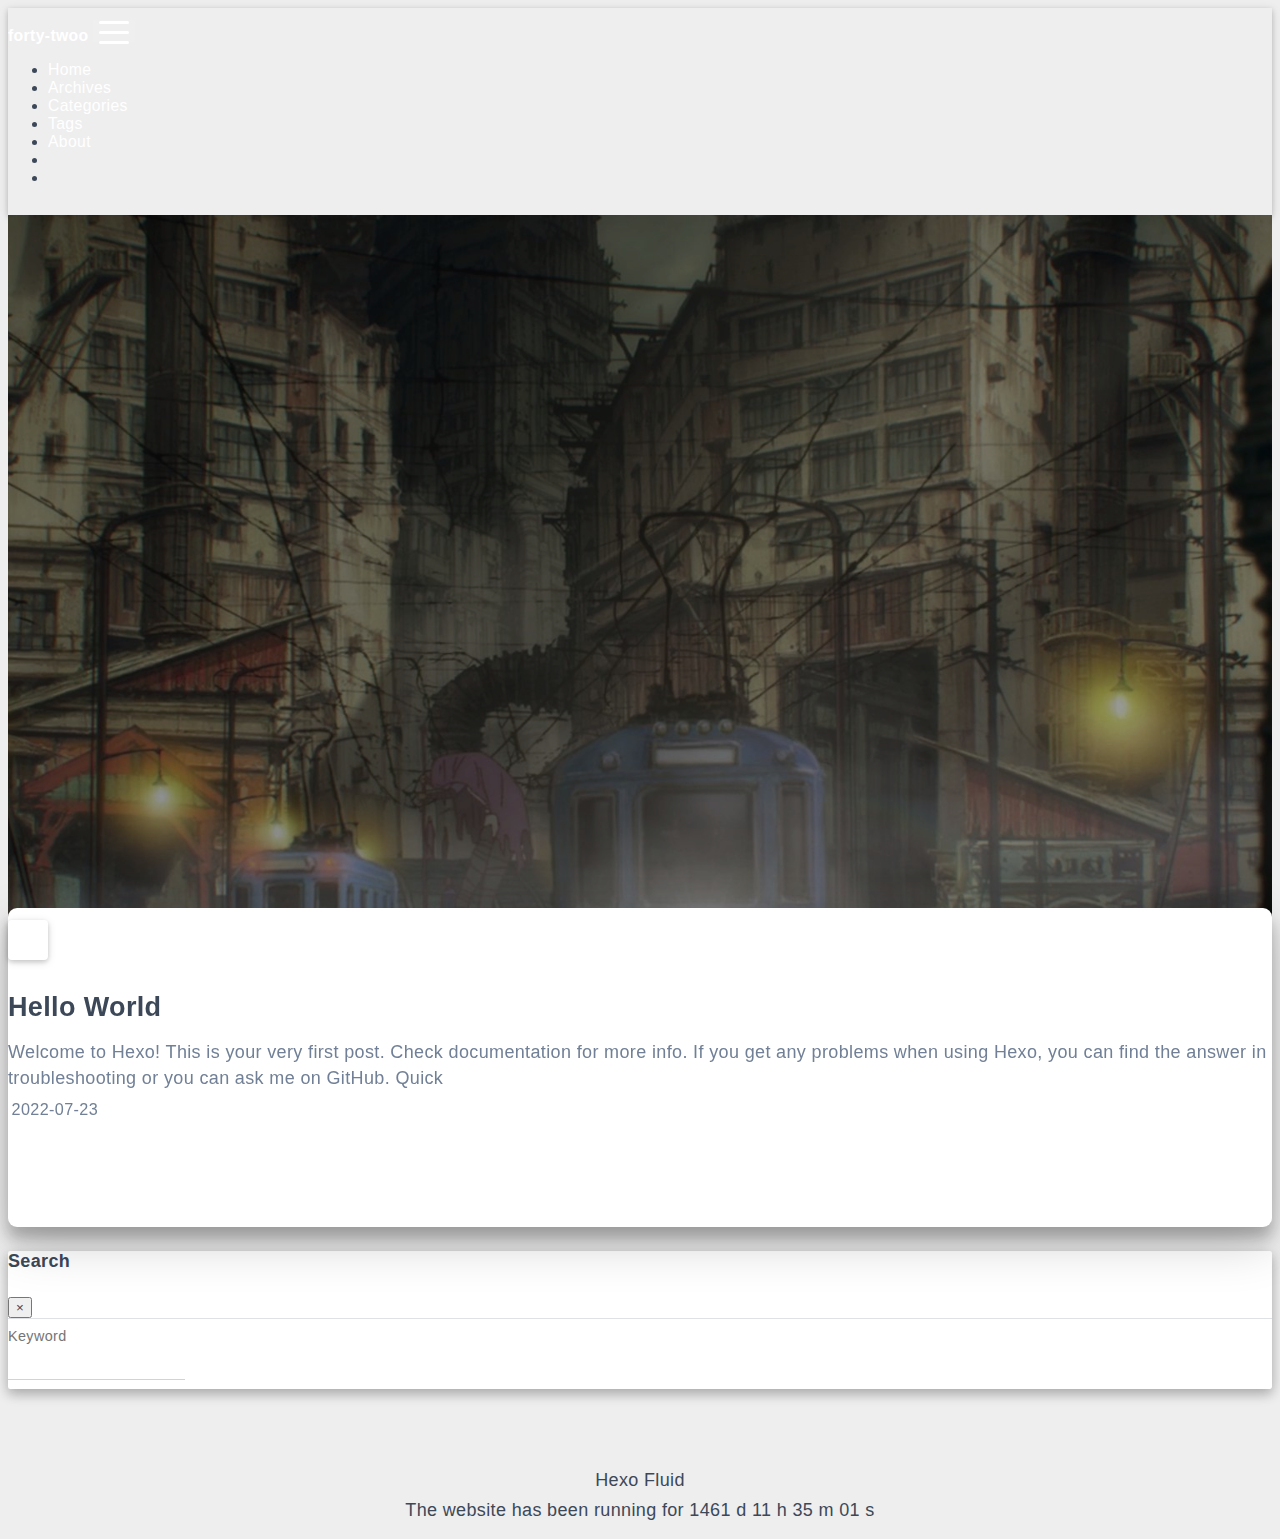
<file: index.html>
<!DOCTYPE html>
<html lang="en" data-default-color-scheme=auto>



<head>
  <meta charset="UTF-8">
  <link rel="apple-touch-icon" sizes="76x76" href="/img/sony.JPG">
  <link rel="icon" href="/img/sony.JPG">
  <meta name="viewport" content="width=device-width, initial-scale=1.0, maximum-scale=5.0, shrink-to-fit=no">
  <meta http-equiv="x-ua-compatible" content="ie=edge">
  
  <meta name="theme-color" content="#2f4154">
  <meta name="author" content="forty-twoo">
  <meta name="keywords" content="">
  
    <meta property="og:type" content="website">
<meta property="og:title" content="Tardis">
<meta property="og:url" content="http://forty-twoo.github.io/index.html">
<meta property="og:site_name" content="Tardis">
<meta property="og:locale" content="en_US">
<meta property="article:author" content="forty-twoo">
<meta name="twitter:card" content="summary_large_image">
  
  
  
  <title>Tardis</title>

  <link  rel="stylesheet" href="https://lib.baomitu.com/twitter-bootstrap/4.6.1/css/bootstrap.min.css" />





<!-- 主题依赖的图标库，不要自行修改 -->
<!-- Do not modify the link that theme dependent icons -->

<link rel="stylesheet" href="//at.alicdn.com/t/font_1749284_hj8rtnfg7um.css">



<link rel="stylesheet" href="//at.alicdn.com/t/font_1736178_lbnruvf0jn.css">


<link  rel="stylesheet" href="/css/main.css" />


  <link id="highlight-css" rel="stylesheet" href="/css/highlight.css" />
  
    <link id="highlight-css-dark" rel="stylesheet" href="/css/highlight-dark.css" />
  




  <script id="fluid-configs">
    var Fluid = window.Fluid || {};
    Fluid.ctx = Object.assign({}, Fluid.ctx)
    var CONFIG = {"hostname":"forty-twoo.github.io","root":"/","version":"1.9.2","typing":{"enable":true,"typeSpeed":70,"cursorChar":"_","loop":false,"scope":[]},"anchorjs":{"enable":true,"element":"h1,h2,h3,h4,h5,h6","placement":"left","visible":"hover","icon":""},"progressbar":{"enable":true,"height_px":3,"color":"#29d","options":{"showSpinner":false,"trickleSpeed":100}},"code_language":{"enable":true,"default":"TEXT"},"copy_btn":true,"image_caption":{"enable":true},"image_zoom":{"enable":true,"img_url_replace":["",""]},"toc":{"enable":true,"placement":"right","headingSelector":"h1,h2,h3,h4,h5,h6","collapseDepth":0},"lazyload":{"enable":true,"loading_img":"/img/loading.gif","onlypost":false,"offset_factor":2},"web_analytics":{"enable":false,"follow_dnt":true,"baidu":null,"google":null,"gtag":null,"tencent":{"sid":null,"cid":null},"woyaola":null,"cnzz":null,"leancloud":{"app_id":null,"app_key":null,"server_url":null,"path":"window.location.pathname","ignore_local":false}},"search_path":"/local-search.xml"};

    if (CONFIG.web_analytics.follow_dnt) {
      var dntVal = navigator.doNotTrack || window.doNotTrack || navigator.msDoNotTrack;
      Fluid.ctx.dnt = dntVal && (dntVal.startsWith('1') || dntVal.startsWith('yes') || dntVal.startsWith('on'));
    }
  </script>
  <script  src="/js/utils.js" ></script>
  <script  src="/js/color-schema.js" ></script>
  


  
<meta name="generator" content="Hexo 6.2.0"></head>


<body>
  

  <header>
    

<div class="header-inner" style="height: 100vh;">
  <nav id="navbar" class="navbar fixed-top  navbar-expand-lg navbar-dark scrolling-navbar">
  <div class="container">
    <a class="navbar-brand" href="/">
      <strong>forty-twoo</strong>
    </a>

    <button id="navbar-toggler-btn" class="navbar-toggler" type="button" data-toggle="collapse"
            data-target="#navbarSupportedContent"
            aria-controls="navbarSupportedContent" aria-expanded="false" aria-label="Toggle navigation">
      <div class="animated-icon"><span></span><span></span><span></span></div>
    </button>

    <!-- Collapsible content -->
    <div class="collapse navbar-collapse" id="navbarSupportedContent">
      <ul class="navbar-nav ml-auto text-center">
        
          
          
          
          
            <li class="nav-item">
              <a class="nav-link" href="/">
                <i class="iconfont icon-home-fill"></i>
                Home
              </a>
            </li>
          
        
          
          
          
          
            <li class="nav-item">
              <a class="nav-link" href="/archives/">
                <i class="iconfont icon-archive-fill"></i>
                Archives
              </a>
            </li>
          
        
          
          
          
          
            <li class="nav-item">
              <a class="nav-link" href="/categories/">
                <i class="iconfont icon-category-fill"></i>
                Categories
              </a>
            </li>
          
        
          
          
          
          
            <li class="nav-item">
              <a class="nav-link" href="/tags/">
                <i class="iconfont icon-tags-fill"></i>
                Tags
              </a>
            </li>
          
        
          
          
          
          
            <li class="nav-item">
              <a class="nav-link" href="/about/">
                <i class="iconfont icon-user-fill"></i>
                About
              </a>
            </li>
          
        
        
          <li class="nav-item" id="search-btn">
            <a class="nav-link" target="_self" href="javascript:;" data-toggle="modal" data-target="#modalSearch" aria-label="Search">
              &nbsp;<i class="iconfont icon-search"></i>&nbsp;
            </a>
          </li>
          
        
        
          <li class="nav-item" id="color-toggle-btn">
            <a class="nav-link" target="_self" href="javascript:;" aria-label="Color Toggle">&nbsp;<i
                class="iconfont icon-dark" id="color-toggle-icon"></i>&nbsp;</a>
          </li>
        
      </ul>
    </div>
  </div>
</nav>

  

<div id="banner" class="banner" parallax=true
     style="background: url('/img/doro3.jpg') no-repeat center center; background-size: cover;">
  <div class="full-bg-img">
    <div class="mask flex-center" style="background-color: rgba(0, 0, 0, 0.3)">
      <div class="banner-text text-center fade-in-up">
        <div class="h2">
          
            <span id="subtitle" data-typed-text="The Answer to the Ultimate Question of Life, the Universe, and Everything"></span>
          
        </div>

        
      </div>

      
        <div class="scroll-down-bar">
          <i class="iconfont icon-arrowdown"></i>
        </div>
      
    </div>
  </div>
</div>

</div>

  </header>

  <main>
    
      <div class="container nopadding-x-md">
        <div id="board"
          style="margin-top: 0">
          
          <div class="container">
            <div class="row">
              <div class="col-12 col-md-10 m-auto">
                


  <div class="row mx-auto index-card">
    
    
    <article class="col-12 col-md-12 mx-auto index-info">
      <h1 class="index-header">
        
        <a href="/2022/07/23/hello-world/" target="_self">
          Hello World
        </a>
      </h1>

      
      <a class="index-excerpt index-excerpt__noimg" href="/2022/07/23/hello-world/" target="_self">
        <div>
          Welcome to Hexo! This is your very first post. Check documentation for more info. If you get any problems when using Hexo, you can find the answer in troubleshooting or you can ask me on GitHub. Quick
        </div>
      </a>

      <div class="index-btm post-metas">
        
          <div class="post-meta mr-3">
            <i class="iconfont icon-date"></i>
            <time datetime="2022-07-23 18:39" pubdate>
              2022-07-23
            </time>
          </div>
        
        
        
      </div>
    </article>
  </div>





              </div>
            </div>
          </div>
        </div>
      </div>
    

    
      <a id="scroll-top-button" aria-label="TOP" href="#" role="button">
        <i class="iconfont icon-arrowup" aria-hidden="true"></i>
      </a>
    

    
      <div class="modal fade" id="modalSearch" tabindex="-1" role="dialog" aria-labelledby="ModalLabel"
     aria-hidden="true">
  <div class="modal-dialog modal-dialog-scrollable modal-lg" role="document">
    <div class="modal-content">
      <div class="modal-header text-center">
        <h4 class="modal-title w-100 font-weight-bold">Search</h4>
        <button type="button" id="local-search-close" class="close" data-dismiss="modal" aria-label="Close">
          <span aria-hidden="true">&times;</span>
        </button>
      </div>
      <div class="modal-body mx-3">
        <div class="md-form mb-5">
          <input type="text" id="local-search-input" class="form-control validate">
          <label data-error="x" data-success="v" for="local-search-input">Keyword</label>
        </div>
        <div class="list-group" id="local-search-result"></div>
      </div>
    </div>
  </div>
</div>

    

    
  </main>

  <footer>
    <div class="footer-inner">
  
    <div class="footer-content">
       <a href="https://hexo.io" target="_blank" rel="nofollow noopener"><span>Hexo</span></a> <i class="iconfont icon-love"></i> <a href="https://github.com/fluid-dev/hexo-theme-fluid" target="_blank" rel="nofollow noopener"><span>Fluid</span></a> 
    </div>
  
  
    <div class="statistics">
  
    

      
</div>
<span id="timeDate">载入天数...</span><span id="times">载入时分秒...</span>
<script>
  var now = new Date();
  function createtime() {
    var grt = new Date("07/23/2022 21:50:00");//在此处修改你的建站时间
    now.setTime(now.getTime() + 250);
    days = (now - grt) / 1000 / 60 / 60 / 24; dnum = Math.floor(days);
    hours = (now - grt) / 1000 / 60 / 60 - (24 * dnum); hnum = Math.floor(hours);
    if (String(hnum).length == 1) { hnum = "0" + hnum; } minutes = (now - grt) / 1000 / 60 - (24 * 60 * dnum) - (60 * hnum);
    mnum = Math.floor(minutes); if (String(mnum).length == 1) { mnum = "0" + mnum; }
    seconds = (now - grt) / 1000 - (24 * 60 * 60 * dnum) - (60 * 60 * hnum) - (60 * mnum);
    snum = Math.round(seconds); if (String(snum).length == 1) { snum = "0" + snum; }
    document.getElementById("timeDate").innerHTML = "The website has been running for " + dnum + " d ";
    document.getElementById("times").innerHTML = hnum + " h " + mnum + " m " + snum + " s";
  }
  setInterval("createtime()", 250);
</script>
  
  
  
</div>

  </footer>

  <!-- Scripts -->
  
  <script  src="https://lib.baomitu.com/nprogress/0.2.0/nprogress.min.js" ></script>
  <link  rel="stylesheet" href="https://lib.baomitu.com/nprogress/0.2.0/nprogress.min.css" />

  <script>
    NProgress.configure({"showSpinner":false,"trickleSpeed":100})
    NProgress.start()
    window.addEventListener('load', function() {
      NProgress.done();
    })
  </script>


<script  src="https://lib.baomitu.com/jquery/3.6.0/jquery.min.js" ></script>
<script  src="https://lib.baomitu.com/twitter-bootstrap/4.6.1/js/bootstrap.min.js" ></script>
<script  src="/js/events.js" ></script>
<script  src="/js/plugins.js" ></script>


  <script  src="https://lib.baomitu.com/typed.js/2.0.12/typed.min.js" ></script>
  <script>
    (function (window, document) {
      var typing = Fluid.plugins.typing;
      var subtitle = document.getElementById('subtitle');
      if (!subtitle || !typing) {
        return;
      }
      var text = subtitle.getAttribute('data-typed-text');
      
        typing(text);
      
    })(window, document);
  </script>




  
    <script  src="/js/img-lazyload.js" ></script>
  




  <script  src="/js/local-search.js" ></script>





<!-- 主题的启动项，将它保持在最底部 -->
<!-- the boot of the theme, keep it at the bottom -->
<script  src="/js/boot.js" ></script>


  

  <noscript>
    <div class="noscript-warning">Blog works best with JavaScript enabled</div>
  </noscript>
</body>
</html>
</file>
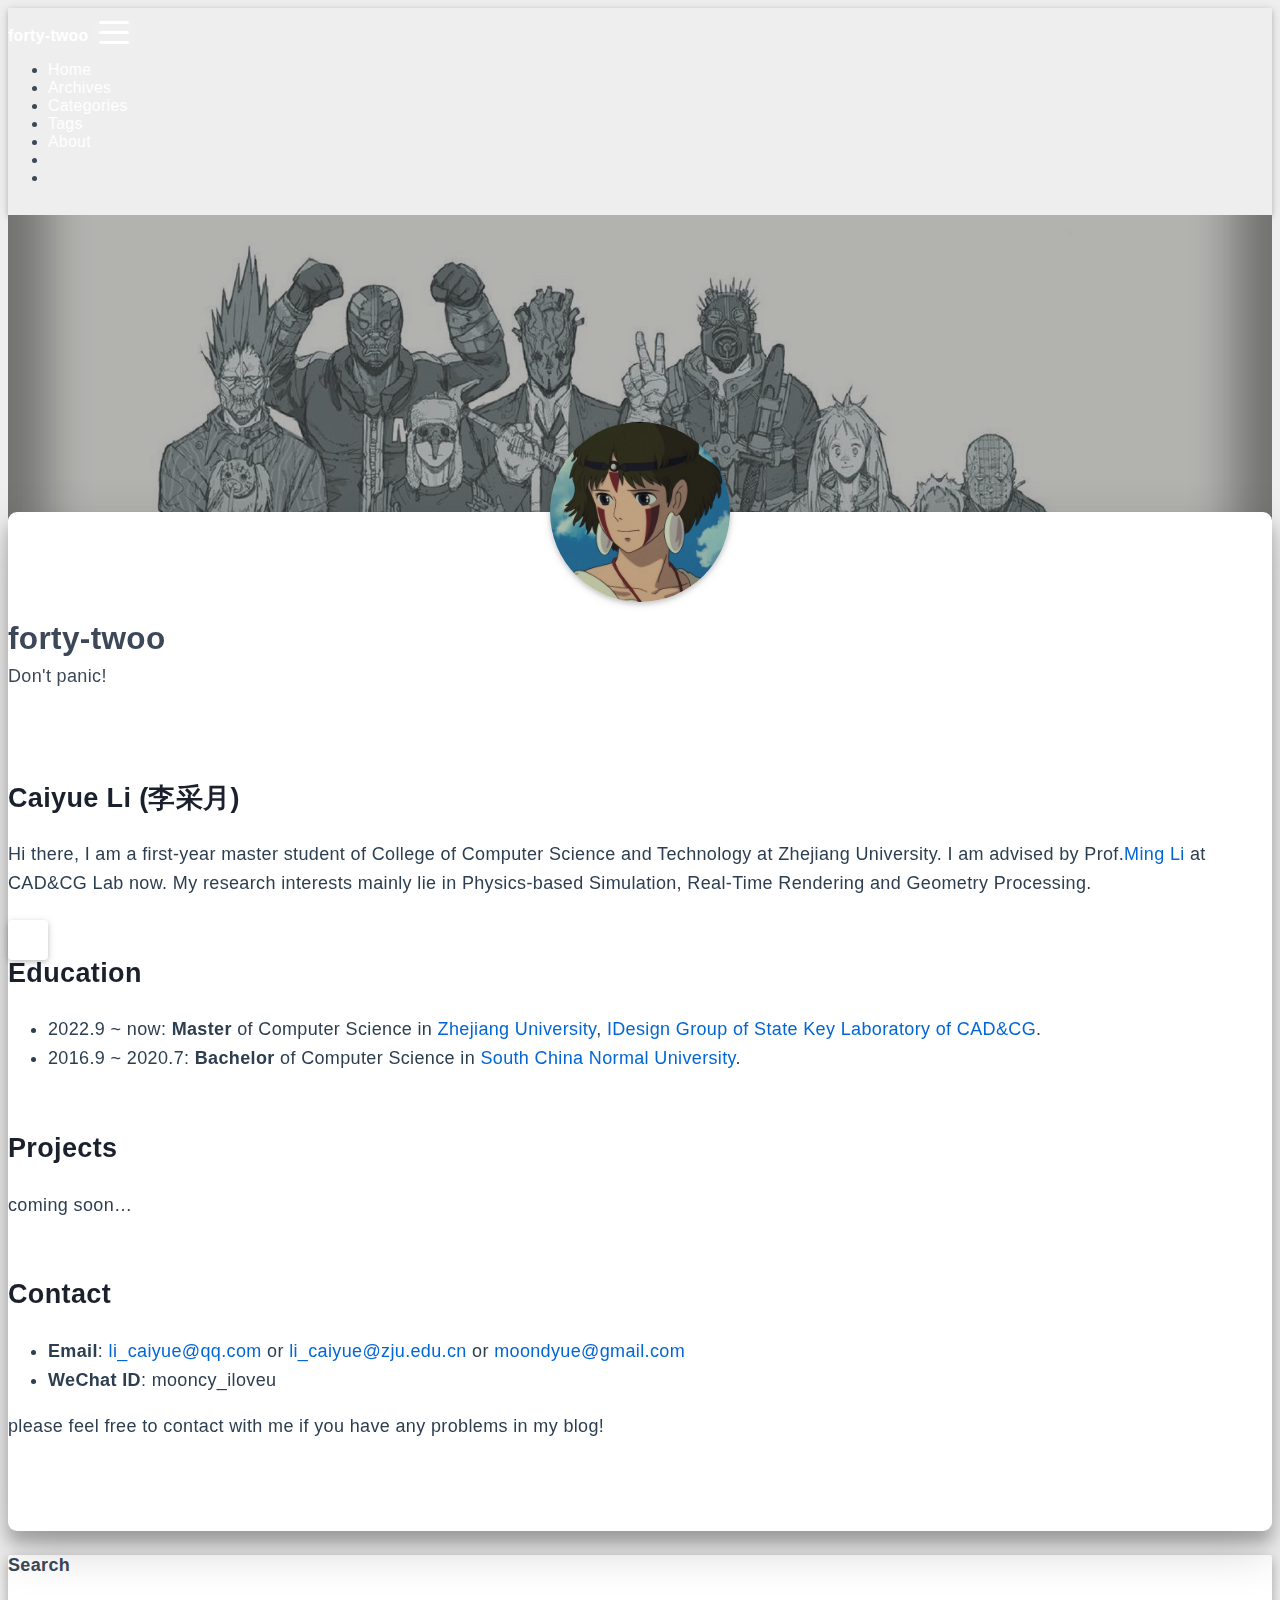
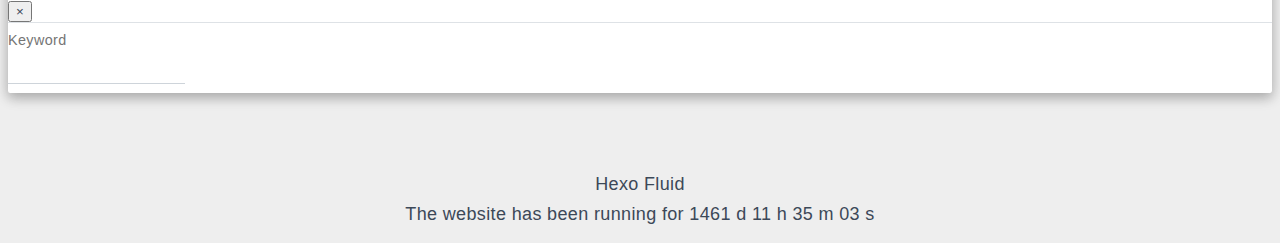
<file: about/index.html>
<!DOCTYPE html>
<html lang="en" data-default-color-scheme=auto>



<head>
  <meta charset="UTF-8">
  <link rel="apple-touch-icon" sizes="76x76" href="/img/sony.JPG">
  <link rel="icon" href="/img/sony.JPG">
  <meta name="viewport" content="width=device-width, initial-scale=1.0, maximum-scale=5.0, shrink-to-fit=no">
  <meta http-equiv="x-ua-compatible" content="ie=edge">
  
  <meta name="theme-color" content="#2f4154">
  <meta name="author" content="forty-twoo">
  <meta name="keywords" content="">
  
    <meta name="description" content=".markdown-body {     font-family: Georgia,Arial,serif;     font-size: 18px;   }   Caiyue Li (李采月)Hi there, I am a first-year master student of College of Computer Science and Technology at Zhejiang">
<meta property="og:type" content="website">
<meta property="og:title" content="About">
<meta property="og:url" content="http://forty-twoo.github.io/about/index.html">
<meta property="og:site_name" content="Tardis">
<meta property="og:description" content=".markdown-body {     font-family: Georgia,Arial,serif;     font-size: 18px;   }   Caiyue Li (李采月)Hi there, I am a first-year master student of College of Computer Science and Technology at Zhejiang">
<meta property="og:locale" content="en_US">
<meta property="article:published_time" content="2022-08-08T10:43:45.223Z">
<meta property="article:modified_time" content="2022-08-08T10:43:45.223Z">
<meta property="article:author" content="forty-twoo">
<meta name="twitter:card" content="summary_large_image">
  
  
  
  <title>About - Tardis</title>

  <link  rel="stylesheet" href="https://lib.baomitu.com/twitter-bootstrap/4.6.1/css/bootstrap.min.css" />



  <link  rel="stylesheet" href="https://lib.baomitu.com/github-markdown-css/4.0.0/github-markdown.min.css" />

  <link  rel="stylesheet" href="https://lib.baomitu.com/hint.css/2.7.0/hint.min.css" />

  <link  rel="stylesheet" href="https://lib.baomitu.com/fancybox/3.5.7/jquery.fancybox.min.css" />



<!-- 主题依赖的图标库，不要自行修改 -->
<!-- Do not modify the link that theme dependent icons -->

<link rel="stylesheet" href="//at.alicdn.com/t/font_1749284_hj8rtnfg7um.css">



<link rel="stylesheet" href="//at.alicdn.com/t/font_1736178_lbnruvf0jn.css">


<link  rel="stylesheet" href="/css/main.css" />


  <link id="highlight-css" rel="stylesheet" href="/css/highlight.css" />
  
    <link id="highlight-css-dark" rel="stylesheet" href="/css/highlight-dark.css" />
  




  <script id="fluid-configs">
    var Fluid = window.Fluid || {};
    Fluid.ctx = Object.assign({}, Fluid.ctx)
    var CONFIG = {"hostname":"forty-twoo.github.io","root":"/","version":"1.9.2","typing":{"enable":true,"typeSpeed":70,"cursorChar":"_","loop":false,"scope":[]},"anchorjs":{"enable":true,"element":"h1,h2,h3,h4,h5,h6","placement":"left","visible":"hover","icon":""},"progressbar":{"enable":true,"height_px":3,"color":"#29d","options":{"showSpinner":false,"trickleSpeed":100}},"code_language":{"enable":true,"default":"TEXT"},"copy_btn":true,"image_caption":{"enable":true},"image_zoom":{"enable":true,"img_url_replace":["",""]},"toc":{"enable":true,"placement":"right","headingSelector":"h1,h2,h3,h4,h5,h6","collapseDepth":0},"lazyload":{"enable":true,"loading_img":"/img/loading.gif","onlypost":false,"offset_factor":2},"web_analytics":{"enable":false,"follow_dnt":true,"baidu":null,"google":null,"gtag":null,"tencent":{"sid":null,"cid":null},"woyaola":null,"cnzz":null,"leancloud":{"app_id":null,"app_key":null,"server_url":null,"path":"window.location.pathname","ignore_local":false}},"search_path":"/local-search.xml"};

    if (CONFIG.web_analytics.follow_dnt) {
      var dntVal = navigator.doNotTrack || window.doNotTrack || navigator.msDoNotTrack;
      Fluid.ctx.dnt = dntVal && (dntVal.startsWith('1') || dntVal.startsWith('yes') || dntVal.startsWith('on'));
    }
  </script>
  <script  src="/js/utils.js" ></script>
  <script  src="/js/color-schema.js" ></script>
  


  
<meta name="generator" content="Hexo 6.2.0"></head>


<body>
  

  <header>
    

<div class="header-inner" style="height: 60vh;">
  <nav id="navbar" class="navbar fixed-top  navbar-expand-lg navbar-dark scrolling-navbar">
  <div class="container">
    <a class="navbar-brand" href="/">
      <strong>forty-twoo</strong>
    </a>

    <button id="navbar-toggler-btn" class="navbar-toggler" type="button" data-toggle="collapse"
            data-target="#navbarSupportedContent"
            aria-controls="navbarSupportedContent" aria-expanded="false" aria-label="Toggle navigation">
      <div class="animated-icon"><span></span><span></span><span></span></div>
    </button>

    <!-- Collapsible content -->
    <div class="collapse navbar-collapse" id="navbarSupportedContent">
      <ul class="navbar-nav ml-auto text-center">
        
          
          
          
          
            <li class="nav-item">
              <a class="nav-link" href="/">
                <i class="iconfont icon-home-fill"></i>
                Home
              </a>
            </li>
          
        
          
          
          
          
            <li class="nav-item">
              <a class="nav-link" href="/archives/">
                <i class="iconfont icon-archive-fill"></i>
                Archives
              </a>
            </li>
          
        
          
          
          
          
            <li class="nav-item">
              <a class="nav-link" href="/categories/">
                <i class="iconfont icon-category-fill"></i>
                Categories
              </a>
            </li>
          
        
          
          
          
          
            <li class="nav-item">
              <a class="nav-link" href="/tags/">
                <i class="iconfont icon-tags-fill"></i>
                Tags
              </a>
            </li>
          
        
          
          
          
          
            <li class="nav-item">
              <a class="nav-link" href="/about/">
                <i class="iconfont icon-user-fill"></i>
                About
              </a>
            </li>
          
        
        
          <li class="nav-item" id="search-btn">
            <a class="nav-link" target="_self" href="javascript:;" data-toggle="modal" data-target="#modalSearch" aria-label="Search">
              &nbsp;<i class="iconfont icon-search"></i>&nbsp;
            </a>
          </li>
          
        
        
          <li class="nav-item" id="color-toggle-btn">
            <a class="nav-link" target="_self" href="javascript:;" aria-label="Color Toggle">&nbsp;<i
                class="iconfont icon-dark" id="color-toggle-icon"></i>&nbsp;</a>
          </li>
        
      </ul>
    </div>
  </div>
</nav>

  

<div id="banner" class="banner" parallax=true
     style="background: url('/img/doro9.png') no-repeat center center; background-size: cover;">
  <div class="full-bg-img">
    <div class="mask flex-center" style="background-color: rgba(0, 0, 0, 0.3)">
      <div class="banner-text text-center fade-in-up">
        <div class="h2">
          
            <span id="subtitle" data-typed-text="About"></span>
          
        </div>

        
      </div>

      
    </div>
  </div>
</div>

</div>

  </header>

  <main>
    
      <div class="container nopadding-x-md">
        <div id="board"
          >
          
            <div class="about-avatar">
              <img src="/img/hpic.png" srcset="/img/loading.gif" lazyload class="img-fluid" alt="avatar">
            </div>
          
          <div class="container">
            <div class="row">
              <div class="col-12 col-md-10 m-auto">
                

<div class="text-center">
  <div class="about-info">
    <div class="about-name">forty-twoo</div>
    <div class="about-intro">Don't panic!</div>
    <div class="about-icons">
      
        
        
        
        <a href=https://github.com/forty-twoo class="
           hint--bottom hint--rounded"
           aria-label=GitHub
           target="_blank"
        >
          <i class="iconfont icon-github-fill" aria-hidden="true"></i>
          
        </a>
      
        
        
        
        <a href=https://www.zhihu.com/people/coffeelock class="
           hint--bottom hint--rounded"
           aria-label=zhihu
           target="_blank"
        >
          <i class="iconfont icon-zhihu-fill" aria-hidden="true"></i>
          
        </a>
      
    </div>
  </div>
</div>

<article class="about-content page-content mt-5">
  <div class="markdown-body">
    <style>
  .markdown-body {
    font-family: Georgia,Arial,serif;
    font-size: 18px;
  }
</style>

<h2 id="Caiyue-Li-李采月"><a href="#Caiyue-Li-李采月" class="headerlink" title="Caiyue Li (李采月)"></a>Caiyue Li (李采月)</h2><p>Hi there, I am a first-year master student of College of Computer Science and Technology at Zhejiang University. I am advised by Prof.<a target="_blank" rel="noopener" href="http://www.cad.zju.edu.cn/home/liming/index.html">Ming Li</a> at CAD&amp;CG Lab now. My research interests mainly lie in Physics-based Simulation, Real-Time Rendering and Geometry Processing. </p>
<h2 id="Education"><a href="#Education" class="headerlink" title="Education"></a>Education</h2><ul>
<li>2022.9 ~ now: <strong>Master</strong> of Computer Science in <a target="_blank" rel="noopener" href="https://www.zju.edu.cn/english/">Zhejiang University</a>, <a target="_blank" rel="noopener" href="http://www.cad.zju.edu.cn/home/liming/index.html">IDesign Group of State Key Laboratory of CAD&amp;CG</a>.</li>
<li>2016.9 ~ 2020.7: <strong>Bachelor</strong> of Computer Science in <a target="_blank" rel="noopener" href="http://english.scnu.edu.cn/">South China Normal University</a>.</li>
</ul>
<h2 id="Projects"><a href="#Projects" class="headerlink" title="Projects"></a>Projects</h2><p>coming soon…</p>
<h2 id="Contact"><a href="#Contact" class="headerlink" title="Contact"></a>Contact</h2><ul>
<li><strong>Email</strong>: <a href="mailto:&#108;&#105;&#95;&#99;&#97;&#x69;&#x79;&#117;&#101;&#64;&#113;&#x71;&#46;&#x63;&#111;&#x6d;">&#108;&#105;&#95;&#99;&#97;&#x69;&#x79;&#117;&#101;&#64;&#113;&#x71;&#46;&#x63;&#111;&#x6d;</a> or <a href="mailto:&#x6c;&#x69;&#95;&#99;&#x61;&#105;&#121;&#117;&#x65;&#x40;&#x7a;&#106;&#x75;&#x2e;&#x65;&#x64;&#x75;&#x2e;&#x63;&#x6e;">&#x6c;&#x69;&#95;&#99;&#x61;&#105;&#121;&#117;&#x65;&#x40;&#x7a;&#106;&#x75;&#x2e;&#x65;&#x64;&#x75;&#x2e;&#x63;&#x6e;</a> or <a href="mailto:&#x6d;&#x6f;&#x6f;&#110;&#x64;&#x79;&#x75;&#101;&#64;&#x67;&#109;&#97;&#x69;&#108;&#46;&#x63;&#x6f;&#109;">&#x6d;&#x6f;&#x6f;&#110;&#x64;&#x79;&#x75;&#101;&#64;&#x67;&#109;&#97;&#x69;&#108;&#46;&#x63;&#x6f;&#109;</a></li>
<li><strong>WeChat ID</strong>: mooncy_iloveu</li>
</ul>
<p>please feel free to contact with me if you have any problems in my blog!</p>

  </div>

  
</article>





  



  



  



  



  





              </div>
            </div>
          </div>
        </div>
      </div>
    

    
      <a id="scroll-top-button" aria-label="TOP" href="#" role="button">
        <i class="iconfont icon-arrowup" aria-hidden="true"></i>
      </a>
    

    
      <div class="modal fade" id="modalSearch" tabindex="-1" role="dialog" aria-labelledby="ModalLabel"
     aria-hidden="true">
  <div class="modal-dialog modal-dialog-scrollable modal-lg" role="document">
    <div class="modal-content">
      <div class="modal-header text-center">
        <h4 class="modal-title w-100 font-weight-bold">Search</h4>
        <button type="button" id="local-search-close" class="close" data-dismiss="modal" aria-label="Close">
          <span aria-hidden="true">&times;</span>
        </button>
      </div>
      <div class="modal-body mx-3">
        <div class="md-form mb-5">
          <input type="text" id="local-search-input" class="form-control validate">
          <label data-error="x" data-success="v" for="local-search-input">Keyword</label>
        </div>
        <div class="list-group" id="local-search-result"></div>
      </div>
    </div>
  </div>
</div>

    

    
  </main>

  <footer>
    <div class="footer-inner">
  
    <div class="footer-content">
       <a href="https://hexo.io" target="_blank" rel="nofollow noopener"><span>Hexo</span></a> <i class="iconfont icon-love"></i> <a href="https://github.com/fluid-dev/hexo-theme-fluid" target="_blank" rel="nofollow noopener"><span>Fluid</span></a> 
    </div>
  
  
    <div class="statistics">
  
    

      
</div>
<span id="timeDate">载入天数...</span><span id="times">载入时分秒...</span>
<script>
  var now = new Date();
  function createtime() {
    var grt = new Date("07/23/2022 21:50:00");//在此处修改你的建站时间
    now.setTime(now.getTime() + 250);
    days = (now - grt) / 1000 / 60 / 60 / 24; dnum = Math.floor(days);
    hours = (now - grt) / 1000 / 60 / 60 - (24 * dnum); hnum = Math.floor(hours);
    if (String(hnum).length == 1) { hnum = "0" + hnum; } minutes = (now - grt) / 1000 / 60 - (24 * 60 * dnum) - (60 * hnum);
    mnum = Math.floor(minutes); if (String(mnum).length == 1) { mnum = "0" + mnum; }
    seconds = (now - grt) / 1000 - (24 * 60 * 60 * dnum) - (60 * 60 * hnum) - (60 * mnum);
    snum = Math.round(seconds); if (String(snum).length == 1) { snum = "0" + snum; }
    document.getElementById("timeDate").innerHTML = "The website has been running for " + dnum + " d ";
    document.getElementById("times").innerHTML = hnum + " h " + mnum + " m " + snum + " s";
  }
  setInterval("createtime()", 250);
</script>
  
  
  
</div>

  </footer>

  <!-- Scripts -->
  
  <script  src="https://lib.baomitu.com/nprogress/0.2.0/nprogress.min.js" ></script>
  <link  rel="stylesheet" href="https://lib.baomitu.com/nprogress/0.2.0/nprogress.min.css" />

  <script>
    NProgress.configure({"showSpinner":false,"trickleSpeed":100})
    NProgress.start()
    window.addEventListener('load', function() {
      NProgress.done();
    })
  </script>


<script  src="https://lib.baomitu.com/jquery/3.6.0/jquery.min.js" ></script>
<script  src="https://lib.baomitu.com/twitter-bootstrap/4.6.1/js/bootstrap.min.js" ></script>
<script  src="/js/events.js" ></script>
<script  src="/js/plugins.js" ></script>


  <script  src="https://lib.baomitu.com/typed.js/2.0.12/typed.min.js" ></script>
  <script>
    (function (window, document) {
      var typing = Fluid.plugins.typing;
      var subtitle = document.getElementById('subtitle');
      if (!subtitle || !typing) {
        return;
      }
      var text = subtitle.getAttribute('data-typed-text');
      
        typing(text);
      
    })(window, document);
  </script>




  
    <script  src="/js/img-lazyload.js" ></script>
  




  <script src=https://lib.baomitu.com/clipboard.js/2.0.10/clipboard.min.js></script>

  <script>Fluid.plugins.codeWidget();</script>


  
<script>
  Fluid.utils.createScript('https://lib.baomitu.com/anchor-js/4.3.1/anchor.min.js', function() {
    window.anchors.options = {
      placement: CONFIG.anchorjs.placement,
      visible  : CONFIG.anchorjs.visible
    };
    if (CONFIG.anchorjs.icon) {
      window.anchors.options.icon = CONFIG.anchorjs.icon;
    }
    var el = (CONFIG.anchorjs.element || 'h1,h2,h3,h4,h5,h6').split(',');
    var res = [];
    for (var item of el) {
      res.push('.markdown-body > ' + item.trim());
    }
    if (CONFIG.anchorjs.placement === 'left') {
      window.anchors.options.class = 'anchorjs-link-left';
    }
    window.anchors.add(res.join(', '));
  });
</script>


  
<script>
  Fluid.utils.createScript('https://lib.baomitu.com/fancybox/3.5.7/jquery.fancybox.min.js', function() {
    Fluid.plugins.fancyBox();
  });
</script>


  <script>Fluid.plugins.imageCaption();</script>

  <script  src="/js/local-search.js" ></script>





<!-- 主题的启动项，将它保持在最底部 -->
<!-- the boot of the theme, keep it at the bottom -->
<script  src="/js/boot.js" ></script>


  

  <noscript>
    <div class="noscript-warning">Blog works best with JavaScript enabled</div>
  </noscript>
</body>
</html>
</file>
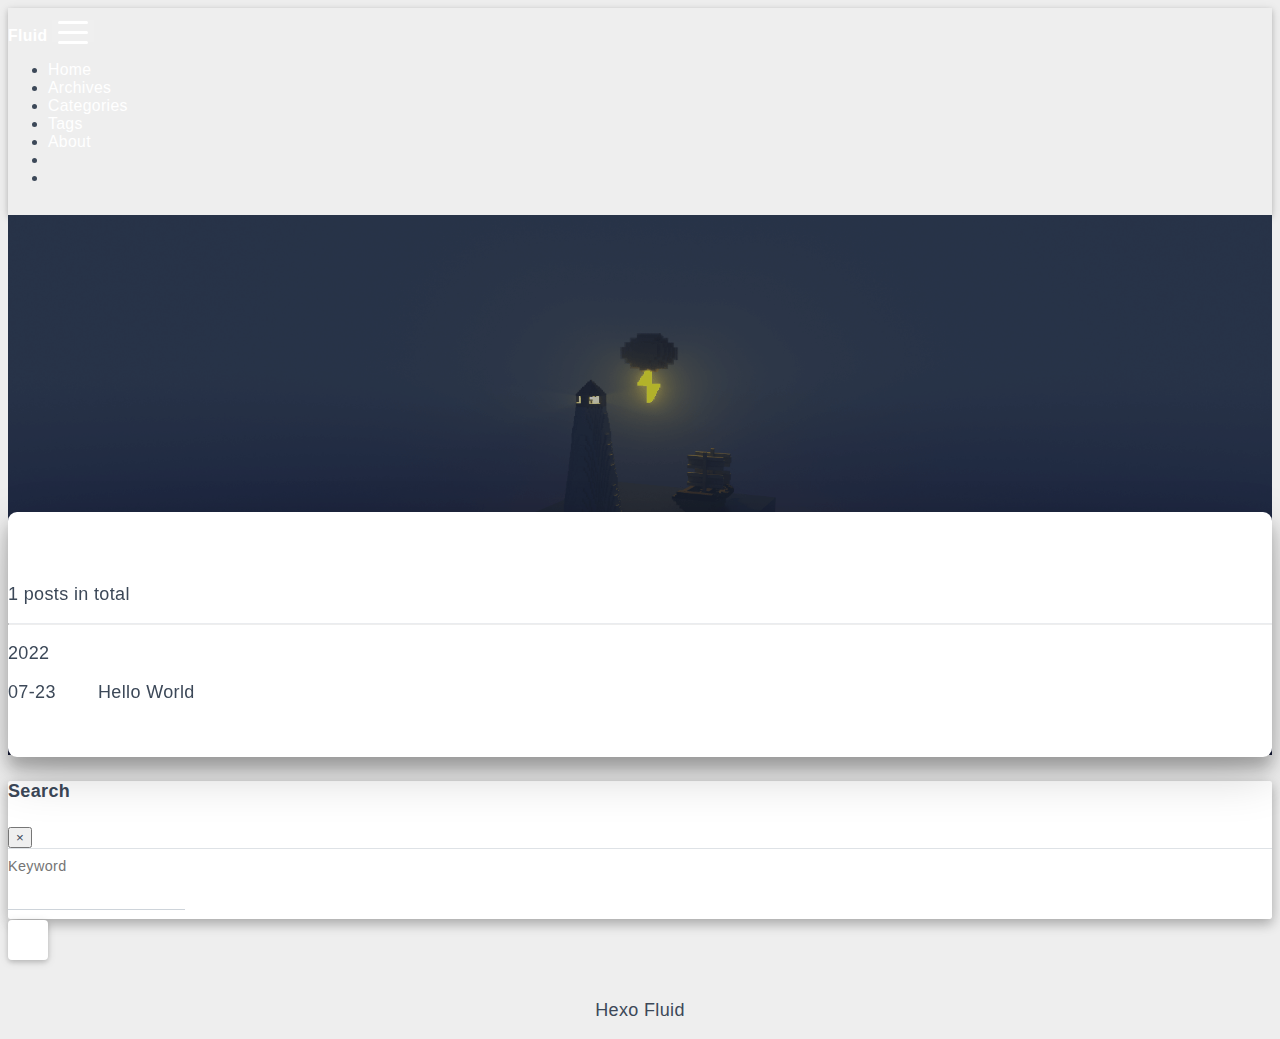
<file: archives/index.html>
<!DOCTYPE html>
<html lang="en" data-default-color-scheme=auto>



<head>
  <meta charset="UTF-8">
  <link rel="apple-touch-icon" sizes="76x76" href="/img/fluid.png">
  <link rel="icon" href="/img/fluid.png">
  <meta name="viewport" content="width=device-width, initial-scale=1.0, maximum-scale=5.0, shrink-to-fit=no">
  <meta http-equiv="x-ua-compatible" content="ie=edge">
  
  <meta name="theme-color" content="#2f4154">
  <meta name="author" content="forty-twoo">
  <meta name="keywords" content="">
  
    <meta property="og:type" content="website">
<meta property="og:title" content="Archives">
<meta property="og:url" content="http://example.com/archives/index.html">
<meta property="og:site_name" content="Hexo">
<meta property="og:locale" content="en_US">
<meta property="article:author" content="forty-twoo">
<meta name="twitter:card" content="summary_large_image">
  
  
  
  <title>Archives - Hexo</title>

  <link  rel="stylesheet" href="https://lib.baomitu.com/twitter-bootstrap/4.6.1/css/bootstrap.min.css" />





<!-- 主题依赖的图标库，不要自行修改 -->
<!-- Do not modify the link that theme dependent icons -->

<link rel="stylesheet" href="//at.alicdn.com/t/font_1749284_hj8rtnfg7um.css">



<link rel="stylesheet" href="//at.alicdn.com/t/font_1736178_lbnruvf0jn.css">


<link  rel="stylesheet" href="/css/main.css" />


  <link id="highlight-css" rel="stylesheet" href="/css/highlight.css" />
  
    <link id="highlight-css-dark" rel="stylesheet" href="/css/highlight-dark.css" />
  




  <script id="fluid-configs">
    var Fluid = window.Fluid || {};
    Fluid.ctx = Object.assign({}, Fluid.ctx)
    var CONFIG = {"hostname":"example.com","root":"/","version":"1.9.2","typing":{"enable":true,"typeSpeed":70,"cursorChar":"_","loop":false,"scope":[]},"anchorjs":{"enable":true,"element":"h1,h2,h3,h4,h5,h6","placement":"left","visible":"hover","icon":""},"progressbar":{"enable":true,"height_px":3,"color":"#29d","options":{"showSpinner":false,"trickleSpeed":100}},"code_language":{"enable":true,"default":"TEXT"},"copy_btn":true,"image_caption":{"enable":true},"image_zoom":{"enable":true,"img_url_replace":["",""]},"toc":{"enable":true,"placement":"right","headingSelector":"h1,h2,h3,h4,h5,h6","collapseDepth":0},"lazyload":{"enable":true,"loading_img":"/img/loading.gif","onlypost":false,"offset_factor":2},"web_analytics":{"enable":false,"follow_dnt":true,"baidu":null,"google":null,"gtag":null,"tencent":{"sid":null,"cid":null},"woyaola":null,"cnzz":null,"leancloud":{"app_id":null,"app_key":null,"server_url":null,"path":"window.location.pathname","ignore_local":false}},"search_path":"/local-search.xml"};

    if (CONFIG.web_analytics.follow_dnt) {
      var dntVal = navigator.doNotTrack || window.doNotTrack || navigator.msDoNotTrack;
      Fluid.ctx.dnt = dntVal && (dntVal.startsWith('1') || dntVal.startsWith('yes') || dntVal.startsWith('on'));
    }
  </script>
  <script  src="/js/utils.js" ></script>
  <script  src="/js/color-schema.js" ></script>
  


  
<meta name="generator" content="Hexo 6.2.0"></head>


<body>
  

  <header>
    

<div class="header-inner" style="height: 60vh;">
  <nav id="navbar" class="navbar fixed-top  navbar-expand-lg navbar-dark scrolling-navbar">
  <div class="container">
    <a class="navbar-brand" href="/">
      <strong>Fluid</strong>
    </a>

    <button id="navbar-toggler-btn" class="navbar-toggler" type="button" data-toggle="collapse"
            data-target="#navbarSupportedContent"
            aria-controls="navbarSupportedContent" aria-expanded="false" aria-label="Toggle navigation">
      <div class="animated-icon"><span></span><span></span><span></span></div>
    </button>

    <!-- Collapsible content -->
    <div class="collapse navbar-collapse" id="navbarSupportedContent">
      <ul class="navbar-nav ml-auto text-center">
        
          
          
          
          
            <li class="nav-item">
              <a class="nav-link" href="/">
                <i class="iconfont icon-home-fill"></i>
                Home
              </a>
            </li>
          
        
          
          
          
          
            <li class="nav-item">
              <a class="nav-link" href="/archives/">
                <i class="iconfont icon-archive-fill"></i>
                Archives
              </a>
            </li>
          
        
          
          
          
          
            <li class="nav-item">
              <a class="nav-link" href="/categories/">
                <i class="iconfont icon-category-fill"></i>
                Categories
              </a>
            </li>
          
        
          
          
          
          
            <li class="nav-item">
              <a class="nav-link" href="/tags/">
                <i class="iconfont icon-tags-fill"></i>
                Tags
              </a>
            </li>
          
        
          
          
          
          
            <li class="nav-item">
              <a class="nav-link" href="/about/">
                <i class="iconfont icon-user-fill"></i>
                About
              </a>
            </li>
          
        
        
          <li class="nav-item" id="search-btn">
            <a class="nav-link" target="_self" href="javascript:;" data-toggle="modal" data-target="#modalSearch" aria-label="Search">
              &nbsp;<i class="iconfont icon-search"></i>&nbsp;
            </a>
          </li>
          
        
        
          <li class="nav-item" id="color-toggle-btn">
            <a class="nav-link" target="_self" href="javascript:;" aria-label="Color Toggle">&nbsp;<i
                class="iconfont icon-dark" id="color-toggle-icon"></i>&nbsp;</a>
          </li>
        
      </ul>
    </div>
  </div>
</nav>

  

<div id="banner" class="banner" parallax=true
     style="background: url('/img/default.png') no-repeat center center; background-size: cover;">
  <div class="full-bg-img">
    <div class="mask flex-center" style="background-color: rgba(0, 0, 0, 0.3)">
      <div class="banner-text text-center fade-in-up">
        <div class="h2">
          
            <span id="subtitle" data-typed-text="Archives"></span>
          
        </div>

        
      </div>

      
    </div>
  </div>
</div>

</div>

  </header>

  <main>
    
      <div class="container nopadding-x-md">
        <div id="board"
          >
          
          <div class="container">
            <div class="row">
              <div class="col-12 col-md-10 m-auto">
                

<div class="list-group">
  <p class="h4">1 posts in total</p>
  <hr>
  
  
    
      
      <p class="h5">2022</p>
    
    <a href="/2022/07/23/hello-world/" class="list-group-item list-group-item-action">
      <time>07-23</time>
      <div class="list-group-item-title">Hello World</div>
    </a>
  
</div>





              </div>
            </div>
          </div>
        </div>
      </div>
    

    
      <a id="scroll-top-button" aria-label="TOP" href="#" role="button">
        <i class="iconfont icon-arrowup" aria-hidden="true"></i>
      </a>
    

    
      <div class="modal fade" id="modalSearch" tabindex="-1" role="dialog" aria-labelledby="ModalLabel"
     aria-hidden="true">
  <div class="modal-dialog modal-dialog-scrollable modal-lg" role="document">
    <div class="modal-content">
      <div class="modal-header text-center">
        <h4 class="modal-title w-100 font-weight-bold">Search</h4>
        <button type="button" id="local-search-close" class="close" data-dismiss="modal" aria-label="Close">
          <span aria-hidden="true">&times;</span>
        </button>
      </div>
      <div class="modal-body mx-3">
        <div class="md-form mb-5">
          <input type="text" id="local-search-input" class="form-control validate">
          <label data-error="x" data-success="v" for="local-search-input">Keyword</label>
        </div>
        <div class="list-group" id="local-search-result"></div>
      </div>
    </div>
  </div>
</div>

    

    
  </main>

  <footer>
    <div class="footer-inner">
  
    <div class="footer-content">
       <a href="https://hexo.io" target="_blank" rel="nofollow noopener"><span>Hexo</span></a> <i class="iconfont icon-love"></i> <a href="https://github.com/fluid-dev/hexo-theme-fluid" target="_blank" rel="nofollow noopener"><span>Fluid</span></a> 
    </div>
  
  
  
  
</div>

  </footer>

  <!-- Scripts -->
  
  <script  src="https://lib.baomitu.com/nprogress/0.2.0/nprogress.min.js" ></script>
  <link  rel="stylesheet" href="https://lib.baomitu.com/nprogress/0.2.0/nprogress.min.css" />

  <script>
    NProgress.configure({"showSpinner":false,"trickleSpeed":100})
    NProgress.start()
    window.addEventListener('load', function() {
      NProgress.done();
    })
  </script>


<script  src="https://lib.baomitu.com/jquery/3.6.0/jquery.min.js" ></script>
<script  src="https://lib.baomitu.com/twitter-bootstrap/4.6.1/js/bootstrap.min.js" ></script>
<script  src="/js/events.js" ></script>
<script  src="/js/plugins.js" ></script>


  <script  src="https://lib.baomitu.com/typed.js/2.0.12/typed.min.js" ></script>
  <script>
    (function (window, document) {
      var typing = Fluid.plugins.typing;
      var subtitle = document.getElementById('subtitle');
      if (!subtitle || !typing) {
        return;
      }
      var text = subtitle.getAttribute('data-typed-text');
      
        typing(text);
      
    })(window, document);
  </script>




  
    <script  src="/js/img-lazyload.js" ></script>
  




  <script  src="/js/local-search.js" ></script>





<!-- 主题的启动项，将它保持在最底部 -->
<!-- the boot of the theme, keep it at the bottom -->
<script  src="/js/boot.js" ></script>


  

  <noscript>
    <div class="noscript-warning">Blog works best with JavaScript enabled</div>
  </noscript>
</body>
</html>
</file>
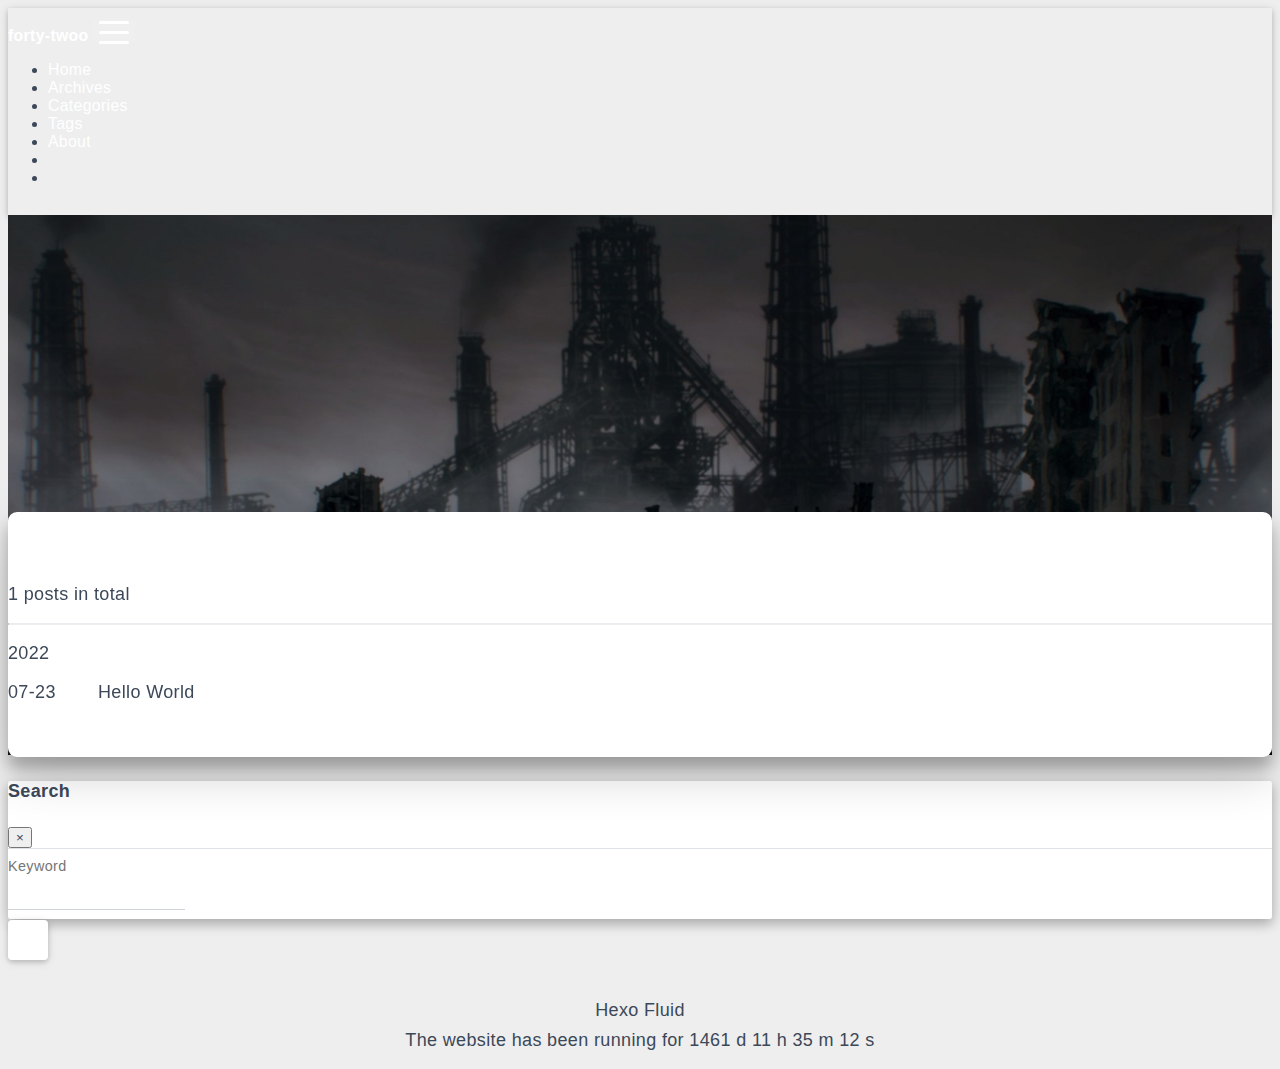
<file: archives/2022/index.html>
<!DOCTYPE html>
<html lang="en" data-default-color-scheme=auto>



<head>
  <meta charset="UTF-8">
  <link rel="apple-touch-icon" sizes="76x76" href="/img/sony.JPG">
  <link rel="icon" href="/img/sony.JPG">
  <meta name="viewport" content="width=device-width, initial-scale=1.0, maximum-scale=5.0, shrink-to-fit=no">
  <meta http-equiv="x-ua-compatible" content="ie=edge">
  
  <meta name="theme-color" content="#2f4154">
  <meta name="author" content="forty-twoo">
  <meta name="keywords" content="">
  
    <meta property="og:type" content="website">
<meta property="og:title" content="Archives">
<meta property="og:url" content="http://forty-twoo.github.io/archives/2022/index.html">
<meta property="og:site_name" content="Tardis">
<meta property="og:locale" content="en_US">
<meta property="article:author" content="forty-twoo">
<meta name="twitter:card" content="summary_large_image">
  
  
  
  <title>Archives - Tardis</title>

  <link  rel="stylesheet" href="https://lib.baomitu.com/twitter-bootstrap/4.6.1/css/bootstrap.min.css" />





<!-- 主题依赖的图标库，不要自行修改 -->
<!-- Do not modify the link that theme dependent icons -->

<link rel="stylesheet" href="//at.alicdn.com/t/font_1749284_hj8rtnfg7um.css">



<link rel="stylesheet" href="//at.alicdn.com/t/font_1736178_lbnruvf0jn.css">


<link  rel="stylesheet" href="/css/main.css" />


  <link id="highlight-css" rel="stylesheet" href="/css/highlight.css" />
  
    <link id="highlight-css-dark" rel="stylesheet" href="/css/highlight-dark.css" />
  




  <script id="fluid-configs">
    var Fluid = window.Fluid || {};
    Fluid.ctx = Object.assign({}, Fluid.ctx)
    var CONFIG = {"hostname":"forty-twoo.github.io","root":"/","version":"1.9.2","typing":{"enable":true,"typeSpeed":70,"cursorChar":"_","loop":false,"scope":[]},"anchorjs":{"enable":true,"element":"h1,h2,h3,h4,h5,h6","placement":"left","visible":"hover","icon":""},"progressbar":{"enable":true,"height_px":3,"color":"#29d","options":{"showSpinner":false,"trickleSpeed":100}},"code_language":{"enable":true,"default":"TEXT"},"copy_btn":true,"image_caption":{"enable":true},"image_zoom":{"enable":true,"img_url_replace":["",""]},"toc":{"enable":true,"placement":"right","headingSelector":"h1,h2,h3,h4,h5,h6","collapseDepth":0},"lazyload":{"enable":true,"loading_img":"/img/loading.gif","onlypost":false,"offset_factor":2},"web_analytics":{"enable":false,"follow_dnt":true,"baidu":null,"google":null,"gtag":null,"tencent":{"sid":null,"cid":null},"woyaola":null,"cnzz":null,"leancloud":{"app_id":null,"app_key":null,"server_url":null,"path":"window.location.pathname","ignore_local":false}},"search_path":"/local-search.xml"};

    if (CONFIG.web_analytics.follow_dnt) {
      var dntVal = navigator.doNotTrack || window.doNotTrack || navigator.msDoNotTrack;
      Fluid.ctx.dnt = dntVal && (dntVal.startsWith('1') || dntVal.startsWith('yes') || dntVal.startsWith('on'));
    }
  </script>
  <script  src="/js/utils.js" ></script>
  <script  src="/js/color-schema.js" ></script>
  


  
<meta name="generator" content="Hexo 6.2.0"></head>


<body>
  

  <header>
    

<div class="header-inner" style="height: 60vh;">
  <nav id="navbar" class="navbar fixed-top  navbar-expand-lg navbar-dark scrolling-navbar">
  <div class="container">
    <a class="navbar-brand" href="/">
      <strong>forty-twoo</strong>
    </a>

    <button id="navbar-toggler-btn" class="navbar-toggler" type="button" data-toggle="collapse"
            data-target="#navbarSupportedContent"
            aria-controls="navbarSupportedContent" aria-expanded="false" aria-label="Toggle navigation">
      <div class="animated-icon"><span></span><span></span><span></span></div>
    </button>

    <!-- Collapsible content -->
    <div class="collapse navbar-collapse" id="navbarSupportedContent">
      <ul class="navbar-nav ml-auto text-center">
        
          
          
          
          
            <li class="nav-item">
              <a class="nav-link" href="/">
                <i class="iconfont icon-home-fill"></i>
                Home
              </a>
            </li>
          
        
          
          
          
          
            <li class="nav-item">
              <a class="nav-link" href="/archives/">
                <i class="iconfont icon-archive-fill"></i>
                Archives
              </a>
            </li>
          
        
          
          
          
          
            <li class="nav-item">
              <a class="nav-link" href="/categories/">
                <i class="iconfont icon-category-fill"></i>
                Categories
              </a>
            </li>
          
        
          
          
          
          
            <li class="nav-item">
              <a class="nav-link" href="/tags/">
                <i class="iconfont icon-tags-fill"></i>
                Tags
              </a>
            </li>
          
        
          
          
          
          
            <li class="nav-item">
              <a class="nav-link" href="/about/">
                <i class="iconfont icon-user-fill"></i>
                About
              </a>
            </li>
          
        
        
          <li class="nav-item" id="search-btn">
            <a class="nav-link" target="_self" href="javascript:;" data-toggle="modal" data-target="#modalSearch" aria-label="Search">
              &nbsp;<i class="iconfont icon-search"></i>&nbsp;
            </a>
          </li>
          
        
        
          <li class="nav-item" id="color-toggle-btn">
            <a class="nav-link" target="_self" href="javascript:;" aria-label="Color Toggle">&nbsp;<i
                class="iconfont icon-dark" id="color-toggle-icon"></i>&nbsp;</a>
          </li>
        
      </ul>
    </div>
  </div>
</nav>

  

<div id="banner" class="banner" parallax=true
     style="background: url('/img/doro4.jpg') no-repeat center center; background-size: cover;">
  <div class="full-bg-img">
    <div class="mask flex-center" style="background-color: rgba(0, 0, 0, 0.3)">
      <div class="banner-text text-center fade-in-up">
        <div class="h2">
          
            <span id="subtitle" data-typed-text="Archives"></span>
          
        </div>

        
      </div>

      
    </div>
  </div>
</div>

</div>

  </header>

  <main>
    
      <div class="container nopadding-x-md">
        <div id="board"
          >
          
          <div class="container">
            <div class="row">
              <div class="col-12 col-md-10 m-auto">
                

<div class="list-group">
  <p class="h4">1 posts in total</p>
  <hr>
  
  
    
      
      <p class="h5">2022</p>
    
    <a href="/2022/07/23/hello-world/" class="list-group-item list-group-item-action">
      <time>07-23</time>
      <div class="list-group-item-title">Hello World</div>
    </a>
  
</div>





              </div>
            </div>
          </div>
        </div>
      </div>
    

    
      <a id="scroll-top-button" aria-label="TOP" href="#" role="button">
        <i class="iconfont icon-arrowup" aria-hidden="true"></i>
      </a>
    

    
      <div class="modal fade" id="modalSearch" tabindex="-1" role="dialog" aria-labelledby="ModalLabel"
     aria-hidden="true">
  <div class="modal-dialog modal-dialog-scrollable modal-lg" role="document">
    <div class="modal-content">
      <div class="modal-header text-center">
        <h4 class="modal-title w-100 font-weight-bold">Search</h4>
        <button type="button" id="local-search-close" class="close" data-dismiss="modal" aria-label="Close">
          <span aria-hidden="true">&times;</span>
        </button>
      </div>
      <div class="modal-body mx-3">
        <div class="md-form mb-5">
          <input type="text" id="local-search-input" class="form-control validate">
          <label data-error="x" data-success="v" for="local-search-input">Keyword</label>
        </div>
        <div class="list-group" id="local-search-result"></div>
      </div>
    </div>
  </div>
</div>

    

    
  </main>

  <footer>
    <div class="footer-inner">
  
    <div class="footer-content">
       <a href="https://hexo.io" target="_blank" rel="nofollow noopener"><span>Hexo</span></a> <i class="iconfont icon-love"></i> <a href="https://github.com/fluid-dev/hexo-theme-fluid" target="_blank" rel="nofollow noopener"><span>Fluid</span></a> 
    </div>
  
  
    <div class="statistics">
  
    

      
</div>
<span id="timeDate">载入天数...</span><span id="times">载入时分秒...</span>
<script>
  var now = new Date();
  function createtime() {
    var grt = new Date("07/23/2022 21:50:00");//在此处修改你的建站时间
    now.setTime(now.getTime() + 250);
    days = (now - grt) / 1000 / 60 / 60 / 24; dnum = Math.floor(days);
    hours = (now - grt) / 1000 / 60 / 60 - (24 * dnum); hnum = Math.floor(hours);
    if (String(hnum).length == 1) { hnum = "0" + hnum; } minutes = (now - grt) / 1000 / 60 - (24 * 60 * dnum) - (60 * hnum);
    mnum = Math.floor(minutes); if (String(mnum).length == 1) { mnum = "0" + mnum; }
    seconds = (now - grt) / 1000 - (24 * 60 * 60 * dnum) - (60 * 60 * hnum) - (60 * mnum);
    snum = Math.round(seconds); if (String(snum).length == 1) { snum = "0" + snum; }
    document.getElementById("timeDate").innerHTML = "The website has been running for " + dnum + " d ";
    document.getElementById("times").innerHTML = hnum + " h " + mnum + " m " + snum + " s";
  }
  setInterval("createtime()", 250);
</script>
  
  
  
</div>

  </footer>

  <!-- Scripts -->
  
  <script  src="https://lib.baomitu.com/nprogress/0.2.0/nprogress.min.js" ></script>
  <link  rel="stylesheet" href="https://lib.baomitu.com/nprogress/0.2.0/nprogress.min.css" />

  <script>
    NProgress.configure({"showSpinner":false,"trickleSpeed":100})
    NProgress.start()
    window.addEventListener('load', function() {
      NProgress.done();
    })
  </script>


<script  src="https://lib.baomitu.com/jquery/3.6.0/jquery.min.js" ></script>
<script  src="https://lib.baomitu.com/twitter-bootstrap/4.6.1/js/bootstrap.min.js" ></script>
<script  src="/js/events.js" ></script>
<script  src="/js/plugins.js" ></script>


  <script  src="https://lib.baomitu.com/typed.js/2.0.12/typed.min.js" ></script>
  <script>
    (function (window, document) {
      var typing = Fluid.plugins.typing;
      var subtitle = document.getElementById('subtitle');
      if (!subtitle || !typing) {
        return;
      }
      var text = subtitle.getAttribute('data-typed-text');
      
        typing(text);
      
    })(window, document);
  </script>




  
    <script  src="/js/img-lazyload.js" ></script>
  




  <script  src="/js/local-search.js" ></script>





<!-- 主题的启动项，将它保持在最底部 -->
<!-- the boot of the theme, keep it at the bottom -->
<script  src="/js/boot.js" ></script>


  

  <noscript>
    <div class="noscript-warning">Blog works best with JavaScript enabled</div>
  </noscript>
</body>
</html>
</file>
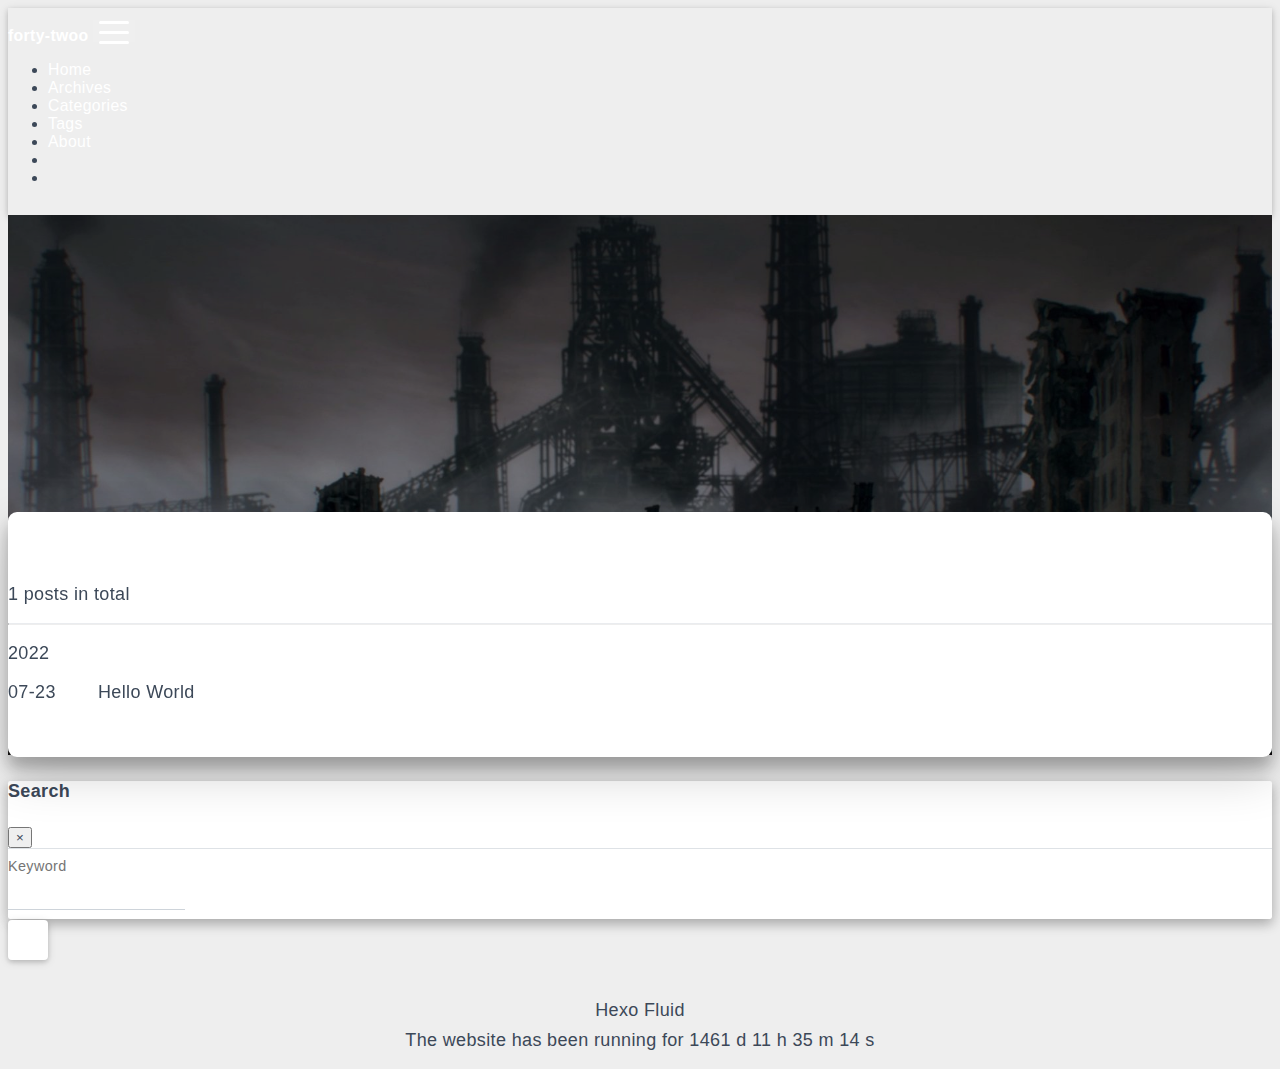
<file: archives/2022/07/index.html>
<!DOCTYPE html>
<html lang="en" data-default-color-scheme=auto>



<head>
  <meta charset="UTF-8">
  <link rel="apple-touch-icon" sizes="76x76" href="/img/sony.JPG">
  <link rel="icon" href="/img/sony.JPG">
  <meta name="viewport" content="width=device-width, initial-scale=1.0, maximum-scale=5.0, shrink-to-fit=no">
  <meta http-equiv="x-ua-compatible" content="ie=edge">
  
  <meta name="theme-color" content="#2f4154">
  <meta name="author" content="forty-twoo">
  <meta name="keywords" content="">
  
    <meta property="og:type" content="website">
<meta property="og:title" content="Archives">
<meta property="og:url" content="http://forty-twoo.github.io/archives/2022/07/index.html">
<meta property="og:site_name" content="Tardis">
<meta property="og:locale" content="en_US">
<meta property="article:author" content="forty-twoo">
<meta name="twitter:card" content="summary_large_image">
  
  
  
  <title>Archives - Tardis</title>

  <link  rel="stylesheet" href="https://lib.baomitu.com/twitter-bootstrap/4.6.1/css/bootstrap.min.css" />





<!-- 主题依赖的图标库，不要自行修改 -->
<!-- Do not modify the link that theme dependent icons -->

<link rel="stylesheet" href="//at.alicdn.com/t/font_1749284_hj8rtnfg7um.css">



<link rel="stylesheet" href="//at.alicdn.com/t/font_1736178_lbnruvf0jn.css">


<link  rel="stylesheet" href="/css/main.css" />


  <link id="highlight-css" rel="stylesheet" href="/css/highlight.css" />
  
    <link id="highlight-css-dark" rel="stylesheet" href="/css/highlight-dark.css" />
  




  <script id="fluid-configs">
    var Fluid = window.Fluid || {};
    Fluid.ctx = Object.assign({}, Fluid.ctx)
    var CONFIG = {"hostname":"forty-twoo.github.io","root":"/","version":"1.9.2","typing":{"enable":true,"typeSpeed":70,"cursorChar":"_","loop":false,"scope":[]},"anchorjs":{"enable":true,"element":"h1,h2,h3,h4,h5,h6","placement":"left","visible":"hover","icon":""},"progressbar":{"enable":true,"height_px":3,"color":"#29d","options":{"showSpinner":false,"trickleSpeed":100}},"code_language":{"enable":true,"default":"TEXT"},"copy_btn":true,"image_caption":{"enable":true},"image_zoom":{"enable":true,"img_url_replace":["",""]},"toc":{"enable":true,"placement":"right","headingSelector":"h1,h2,h3,h4,h5,h6","collapseDepth":0},"lazyload":{"enable":true,"loading_img":"/img/loading.gif","onlypost":false,"offset_factor":2},"web_analytics":{"enable":false,"follow_dnt":true,"baidu":null,"google":null,"gtag":null,"tencent":{"sid":null,"cid":null},"woyaola":null,"cnzz":null,"leancloud":{"app_id":null,"app_key":null,"server_url":null,"path":"window.location.pathname","ignore_local":false}},"search_path":"/local-search.xml"};

    if (CONFIG.web_analytics.follow_dnt) {
      var dntVal = navigator.doNotTrack || window.doNotTrack || navigator.msDoNotTrack;
      Fluid.ctx.dnt = dntVal && (dntVal.startsWith('1') || dntVal.startsWith('yes') || dntVal.startsWith('on'));
    }
  </script>
  <script  src="/js/utils.js" ></script>
  <script  src="/js/color-schema.js" ></script>
  


  
<meta name="generator" content="Hexo 6.2.0"></head>


<body>
  

  <header>
    

<div class="header-inner" style="height: 60vh;">
  <nav id="navbar" class="navbar fixed-top  navbar-expand-lg navbar-dark scrolling-navbar">
  <div class="container">
    <a class="navbar-brand" href="/">
      <strong>forty-twoo</strong>
    </a>

    <button id="navbar-toggler-btn" class="navbar-toggler" type="button" data-toggle="collapse"
            data-target="#navbarSupportedContent"
            aria-controls="navbarSupportedContent" aria-expanded="false" aria-label="Toggle navigation">
      <div class="animated-icon"><span></span><span></span><span></span></div>
    </button>

    <!-- Collapsible content -->
    <div class="collapse navbar-collapse" id="navbarSupportedContent">
      <ul class="navbar-nav ml-auto text-center">
        
          
          
          
          
            <li class="nav-item">
              <a class="nav-link" href="/">
                <i class="iconfont icon-home-fill"></i>
                Home
              </a>
            </li>
          
        
          
          
          
          
            <li class="nav-item">
              <a class="nav-link" href="/archives/">
                <i class="iconfont icon-archive-fill"></i>
                Archives
              </a>
            </li>
          
        
          
          
          
          
            <li class="nav-item">
              <a class="nav-link" href="/categories/">
                <i class="iconfont icon-category-fill"></i>
                Categories
              </a>
            </li>
          
        
          
          
          
          
            <li class="nav-item">
              <a class="nav-link" href="/tags/">
                <i class="iconfont icon-tags-fill"></i>
                Tags
              </a>
            </li>
          
        
          
          
          
          
            <li class="nav-item">
              <a class="nav-link" href="/about/">
                <i class="iconfont icon-user-fill"></i>
                About
              </a>
            </li>
          
        
        
          <li class="nav-item" id="search-btn">
            <a class="nav-link" target="_self" href="javascript:;" data-toggle="modal" data-target="#modalSearch" aria-label="Search">
              &nbsp;<i class="iconfont icon-search"></i>&nbsp;
            </a>
          </li>
          
        
        
          <li class="nav-item" id="color-toggle-btn">
            <a class="nav-link" target="_self" href="javascript:;" aria-label="Color Toggle">&nbsp;<i
                class="iconfont icon-dark" id="color-toggle-icon"></i>&nbsp;</a>
          </li>
        
      </ul>
    </div>
  </div>
</nav>

  

<div id="banner" class="banner" parallax=true
     style="background: url('/img/doro4.jpg') no-repeat center center; background-size: cover;">
  <div class="full-bg-img">
    <div class="mask flex-center" style="background-color: rgba(0, 0, 0, 0.3)">
      <div class="banner-text text-center fade-in-up">
        <div class="h2">
          
            <span id="subtitle" data-typed-text="Archives"></span>
          
        </div>

        
      </div>

      
    </div>
  </div>
</div>

</div>

  </header>

  <main>
    
      <div class="container nopadding-x-md">
        <div id="board"
          >
          
          <div class="container">
            <div class="row">
              <div class="col-12 col-md-10 m-auto">
                

<div class="list-group">
  <p class="h4">1 posts in total</p>
  <hr>
  
  
    
      
      <p class="h5">2022</p>
    
    <a href="/2022/07/23/hello-world/" class="list-group-item list-group-item-action">
      <time>07-23</time>
      <div class="list-group-item-title">Hello World</div>
    </a>
  
</div>





              </div>
            </div>
          </div>
        </div>
      </div>
    

    
      <a id="scroll-top-button" aria-label="TOP" href="#" role="button">
        <i class="iconfont icon-arrowup" aria-hidden="true"></i>
      </a>
    

    
      <div class="modal fade" id="modalSearch" tabindex="-1" role="dialog" aria-labelledby="ModalLabel"
     aria-hidden="true">
  <div class="modal-dialog modal-dialog-scrollable modal-lg" role="document">
    <div class="modal-content">
      <div class="modal-header text-center">
        <h4 class="modal-title w-100 font-weight-bold">Search</h4>
        <button type="button" id="local-search-close" class="close" data-dismiss="modal" aria-label="Close">
          <span aria-hidden="true">&times;</span>
        </button>
      </div>
      <div class="modal-body mx-3">
        <div class="md-form mb-5">
          <input type="text" id="local-search-input" class="form-control validate">
          <label data-error="x" data-success="v" for="local-search-input">Keyword</label>
        </div>
        <div class="list-group" id="local-search-result"></div>
      </div>
    </div>
  </div>
</div>

    

    
  </main>

  <footer>
    <div class="footer-inner">
  
    <div class="footer-content">
       <a href="https://hexo.io" target="_blank" rel="nofollow noopener"><span>Hexo</span></a> <i class="iconfont icon-love"></i> <a href="https://github.com/fluid-dev/hexo-theme-fluid" target="_blank" rel="nofollow noopener"><span>Fluid</span></a> 
    </div>
  
  
    <div class="statistics">
  
    

      
</div>
<span id="timeDate">载入天数...</span><span id="times">载入时分秒...</span>
<script>
  var now = new Date();
  function createtime() {
    var grt = new Date("07/23/2022 21:50:00");//在此处修改你的建站时间
    now.setTime(now.getTime() + 250);
    days = (now - grt) / 1000 / 60 / 60 / 24; dnum = Math.floor(days);
    hours = (now - grt) / 1000 / 60 / 60 - (24 * dnum); hnum = Math.floor(hours);
    if (String(hnum).length == 1) { hnum = "0" + hnum; } minutes = (now - grt) / 1000 / 60 - (24 * 60 * dnum) - (60 * hnum);
    mnum = Math.floor(minutes); if (String(mnum).length == 1) { mnum = "0" + mnum; }
    seconds = (now - grt) / 1000 - (24 * 60 * 60 * dnum) - (60 * 60 * hnum) - (60 * mnum);
    snum = Math.round(seconds); if (String(snum).length == 1) { snum = "0" + snum; }
    document.getElementById("timeDate").innerHTML = "The website has been running for " + dnum + " d ";
    document.getElementById("times").innerHTML = hnum + " h " + mnum + " m " + snum + " s";
  }
  setInterval("createtime()", 250);
</script>
  
  
  
</div>

  </footer>

  <!-- Scripts -->
  
  <script  src="https://lib.baomitu.com/nprogress/0.2.0/nprogress.min.js" ></script>
  <link  rel="stylesheet" href="https://lib.baomitu.com/nprogress/0.2.0/nprogress.min.css" />

  <script>
    NProgress.configure({"showSpinner":false,"trickleSpeed":100})
    NProgress.start()
    window.addEventListener('load', function() {
      NProgress.done();
    })
  </script>


<script  src="https://lib.baomitu.com/jquery/3.6.0/jquery.min.js" ></script>
<script  src="https://lib.baomitu.com/twitter-bootstrap/4.6.1/js/bootstrap.min.js" ></script>
<script  src="/js/events.js" ></script>
<script  src="/js/plugins.js" ></script>


  <script  src="https://lib.baomitu.com/typed.js/2.0.12/typed.min.js" ></script>
  <script>
    (function (window, document) {
      var typing = Fluid.plugins.typing;
      var subtitle = document.getElementById('subtitle');
      if (!subtitle || !typing) {
        return;
      }
      var text = subtitle.getAttribute('data-typed-text');
      
        typing(text);
      
    })(window, document);
  </script>




  
    <script  src="/js/img-lazyload.js" ></script>
  




  <script  src="/js/local-search.js" ></script>





<!-- 主题的启动项，将它保持在最底部 -->
<!-- the boot of the theme, keep it at the bottom -->
<script  src="/js/boot.js" ></script>


  

  <noscript>
    <div class="noscript-warning">Blog works best with JavaScript enabled</div>
  </noscript>
</body>
</html>
</file>
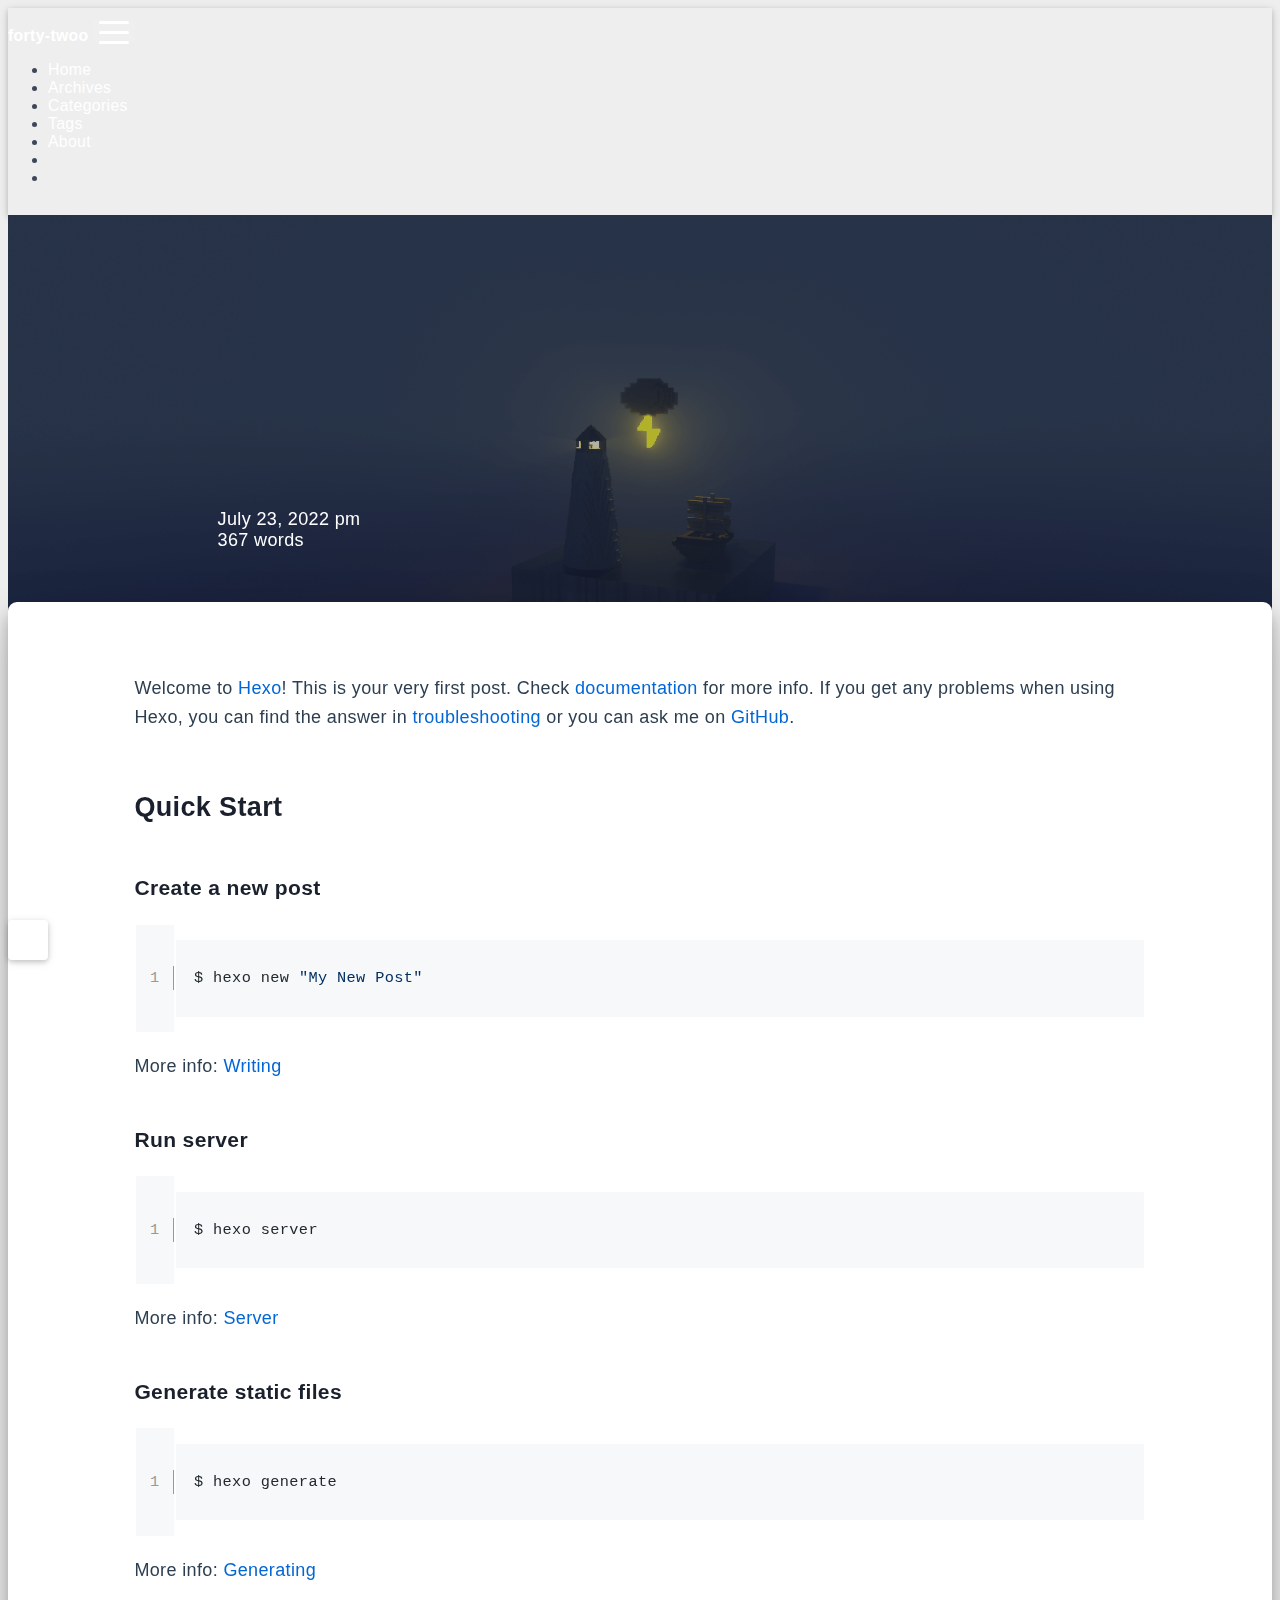
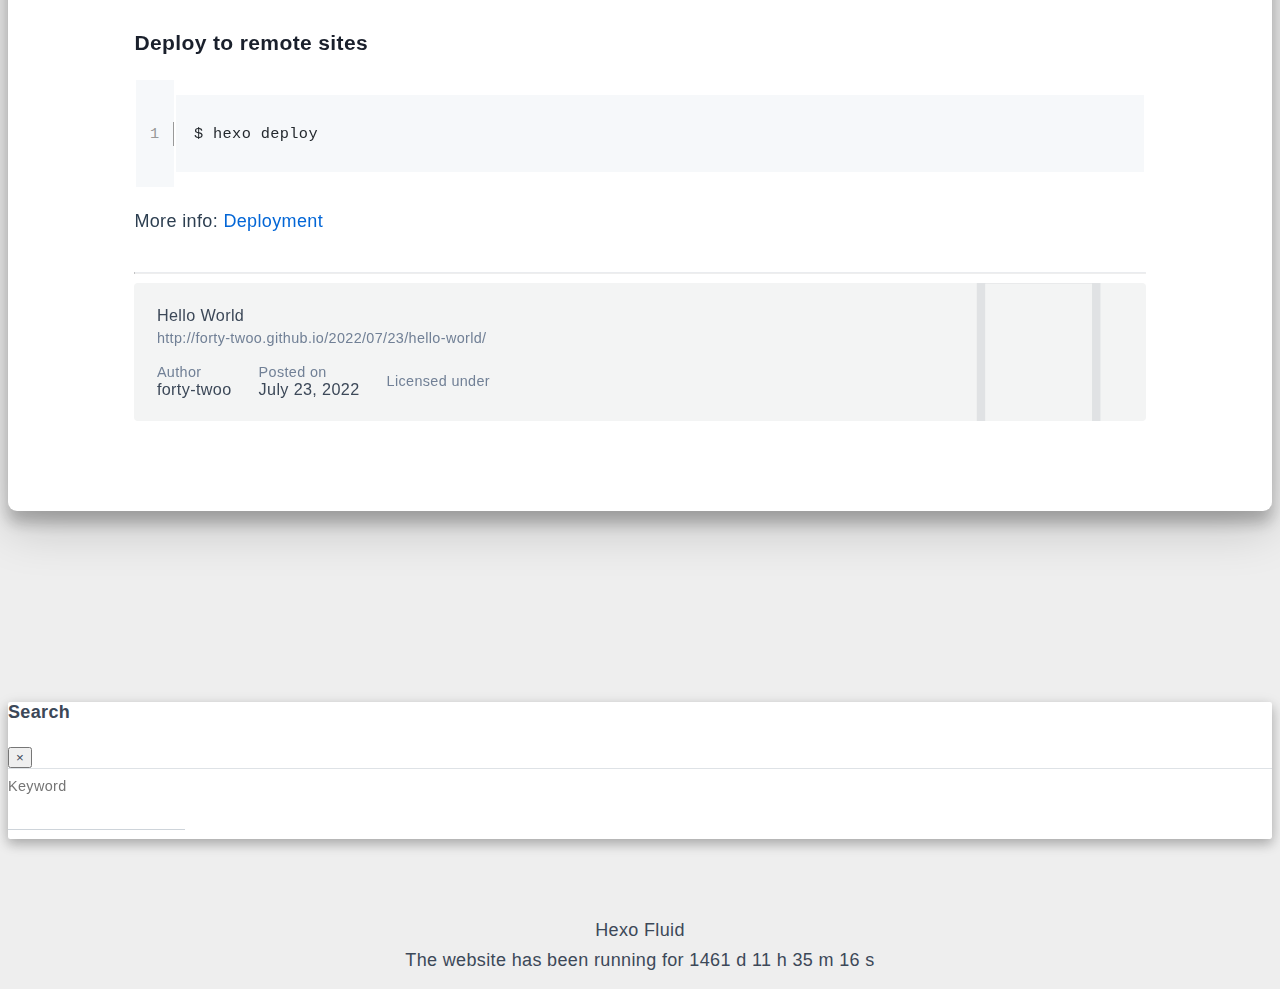
<file: 2022/07/23/hello-world/index.html>
<!DOCTYPE html>
<html lang="en" data-default-color-scheme=auto>



<head>
  <meta charset="UTF-8">
  <link rel="apple-touch-icon" sizes="76x76" href="/img/sony.JPG">
  <link rel="icon" href="/img/sony.JPG">
  <meta name="viewport" content="width=device-width, initial-scale=1.0, maximum-scale=5.0, shrink-to-fit=no">
  <meta http-equiv="x-ua-compatible" content="ie=edge">
  
  <meta name="theme-color" content="#2f4154">
  <meta name="author" content="forty-twoo">
  <meta name="keywords" content="">
  
    <meta name="description" content="Welcome to Hexo! This is your very first post. Check documentation for more info. If you get any problems when using Hexo, you can find the answer in troubleshooting or you can ask me on GitHub. Quick">
<meta property="og:type" content="article">
<meta property="og:title" content="Hello World">
<meta property="og:url" content="http://forty-twoo.github.io/2022/07/23/hello-world/index.html">
<meta property="og:site_name" content="Tardis">
<meta property="og:description" content="Welcome to Hexo! This is your very first post. Check documentation for more info. If you get any problems when using Hexo, you can find the answer in troubleshooting or you can ask me on GitHub. Quick">
<meta property="og:locale" content="en_US">
<meta property="article:published_time" content="2022-07-23T10:39:13.950Z">
<meta property="article:modified_time" content="2022-07-23T10:39:13.950Z">
<meta property="article:author" content="forty-twoo">
<meta name="twitter:card" content="summary_large_image">
  
  
  
  <title>Hello World - Tardis</title>

  <link  rel="stylesheet" href="https://lib.baomitu.com/twitter-bootstrap/4.6.1/css/bootstrap.min.css" />



  <link  rel="stylesheet" href="https://lib.baomitu.com/github-markdown-css/4.0.0/github-markdown.min.css" />

  <link  rel="stylesheet" href="https://lib.baomitu.com/hint.css/2.7.0/hint.min.css" />

  <link  rel="stylesheet" href="https://lib.baomitu.com/fancybox/3.5.7/jquery.fancybox.min.css" />



<!-- 主题依赖的图标库，不要自行修改 -->
<!-- Do not modify the link that theme dependent icons -->

<link rel="stylesheet" href="//at.alicdn.com/t/font_1749284_hj8rtnfg7um.css">



<link rel="stylesheet" href="//at.alicdn.com/t/font_1736178_lbnruvf0jn.css">


<link  rel="stylesheet" href="/css/main.css" />


  <link id="highlight-css" rel="stylesheet" href="/css/highlight.css" />
  
    <link id="highlight-css-dark" rel="stylesheet" href="/css/highlight-dark.css" />
  




  <script id="fluid-configs">
    var Fluid = window.Fluid || {};
    Fluid.ctx = Object.assign({}, Fluid.ctx)
    var CONFIG = {"hostname":"forty-twoo.github.io","root":"/","version":"1.9.2","typing":{"enable":true,"typeSpeed":70,"cursorChar":"_","loop":false,"scope":[]},"anchorjs":{"enable":true,"element":"h1,h2,h3,h4,h5,h6","placement":"left","visible":"hover","icon":""},"progressbar":{"enable":true,"height_px":3,"color":"#29d","options":{"showSpinner":false,"trickleSpeed":100}},"code_language":{"enable":true,"default":"TEXT"},"copy_btn":true,"image_caption":{"enable":true},"image_zoom":{"enable":true,"img_url_replace":["",""]},"toc":{"enable":true,"placement":"right","headingSelector":"h1,h2,h3,h4,h5,h6","collapseDepth":0},"lazyload":{"enable":true,"loading_img":"/img/loading.gif","onlypost":false,"offset_factor":2},"web_analytics":{"enable":false,"follow_dnt":true,"baidu":null,"google":null,"gtag":null,"tencent":{"sid":null,"cid":null},"woyaola":null,"cnzz":null,"leancloud":{"app_id":null,"app_key":null,"server_url":null,"path":"window.location.pathname","ignore_local":false}},"search_path":"/local-search.xml"};

    if (CONFIG.web_analytics.follow_dnt) {
      var dntVal = navigator.doNotTrack || window.doNotTrack || navigator.msDoNotTrack;
      Fluid.ctx.dnt = dntVal && (dntVal.startsWith('1') || dntVal.startsWith('yes') || dntVal.startsWith('on'));
    }
  </script>
  <script  src="/js/utils.js" ></script>
  <script  src="/js/color-schema.js" ></script>
  


  
<meta name="generator" content="Hexo 6.2.0"></head>


<body>
  

  <header>
    

<div class="header-inner" style="height: 70vh;">
  <nav id="navbar" class="navbar fixed-top  navbar-expand-lg navbar-dark scrolling-navbar">
  <div class="container">
    <a class="navbar-brand" href="/">
      <strong>forty-twoo</strong>
    </a>

    <button id="navbar-toggler-btn" class="navbar-toggler" type="button" data-toggle="collapse"
            data-target="#navbarSupportedContent"
            aria-controls="navbarSupportedContent" aria-expanded="false" aria-label="Toggle navigation">
      <div class="animated-icon"><span></span><span></span><span></span></div>
    </button>

    <!-- Collapsible content -->
    <div class="collapse navbar-collapse" id="navbarSupportedContent">
      <ul class="navbar-nav ml-auto text-center">
        
          
          
          
          
            <li class="nav-item">
              <a class="nav-link" href="/">
                <i class="iconfont icon-home-fill"></i>
                Home
              </a>
            </li>
          
        
          
          
          
          
            <li class="nav-item">
              <a class="nav-link" href="/archives/">
                <i class="iconfont icon-archive-fill"></i>
                Archives
              </a>
            </li>
          
        
          
          
          
          
            <li class="nav-item">
              <a class="nav-link" href="/categories/">
                <i class="iconfont icon-category-fill"></i>
                Categories
              </a>
            </li>
          
        
          
          
          
          
            <li class="nav-item">
              <a class="nav-link" href="/tags/">
                <i class="iconfont icon-tags-fill"></i>
                Tags
              </a>
            </li>
          
        
          
          
          
          
            <li class="nav-item">
              <a class="nav-link" href="/about/">
                <i class="iconfont icon-user-fill"></i>
                About
              </a>
            </li>
          
        
        
          <li class="nav-item" id="search-btn">
            <a class="nav-link" target="_self" href="javascript:;" data-toggle="modal" data-target="#modalSearch" aria-label="Search">
              &nbsp;<i class="iconfont icon-search"></i>&nbsp;
            </a>
          </li>
          
        
        
          <li class="nav-item" id="color-toggle-btn">
            <a class="nav-link" target="_self" href="javascript:;" aria-label="Color Toggle">&nbsp;<i
                class="iconfont icon-dark" id="color-toggle-icon"></i>&nbsp;</a>
          </li>
        
      </ul>
    </div>
  </div>
</nav>

  

<div id="banner" class="banner" parallax=true
     style="background: url('/img/default.png') no-repeat center center; background-size: cover;">
  <div class="full-bg-img">
    <div class="mask flex-center" style="background-color: rgba(0, 0, 0, 0.3)">
      <div class="banner-text text-center fade-in-up">
        <div class="h2">
          
            <span id="subtitle" data-typed-text="Hello World"></span>
          
        </div>

        
          
  <div class="mt-3">
    
    
      <span class="post-meta">
        <i class="iconfont icon-date-fill" aria-hidden="true"></i>
        <time datetime="2022-07-23 18:39" pubdate>
          July 23, 2022 pm
        </time>
      </span>
    
  </div>

  <div class="mt-1">
    
      <span class="post-meta mr-2">
        <i class="iconfont icon-chart"></i>
        
          367 words
        
      </span>
    

    

    
    
  </div>


        
      </div>

      
    </div>
  </div>
</div>

</div>

  </header>

  <main>
    
      

<div class="container-fluid nopadding-x">
  <div class="row nomargin-x">
    <div class="side-col d-none d-lg-block col-lg-2">
      

    </div>

    <div class="col-lg-8 nopadding-x-md">
      <div class="container nopadding-x-md" id="board-ctn">
        <div id="board">
          <article class="post-content mx-auto">
            <!-- SEO header -->
            <h1 style="display: none">Hello World</h1>
            
            
              <div class="markdown-body">
                
                <p>Welcome to <a target="_blank" rel="noopener" href="https://hexo.io/">Hexo</a>! This is your very first post. Check <a target="_blank" rel="noopener" href="https://hexo.io/docs/">documentation</a> for more info. If you get any problems when using Hexo, you can find the answer in <a target="_blank" rel="noopener" href="https://hexo.io/docs/troubleshooting.html">troubleshooting</a> or you can ask me on <a target="_blank" rel="noopener" href="https://github.com/hexojs/hexo/issues">GitHub</a>.</p>
<h2 id="Quick-Start"><a href="#Quick-Start" class="headerlink" title="Quick Start"></a>Quick Start</h2><h3 id="Create-a-new-post"><a href="#Create-a-new-post" class="headerlink" title="Create a new post"></a>Create a new post</h3><figure class="highlight bash"><table><tr><td class="gutter"><pre><span class="line">1</span><br></pre></td><td class="code"><pre><code class="hljs bash">$ hexo new <span class="hljs-string">&quot;My New Post&quot;</span><br></code></pre></td></tr></table></figure>

<p>More info: <a target="_blank" rel="noopener" href="https://hexo.io/docs/writing.html">Writing</a></p>
<h3 id="Run-server"><a href="#Run-server" class="headerlink" title="Run server"></a>Run server</h3><figure class="highlight bash"><table><tr><td class="gutter"><pre><span class="line">1</span><br></pre></td><td class="code"><pre><code class="hljs bash">$ hexo server<br></code></pre></td></tr></table></figure>

<p>More info: <a target="_blank" rel="noopener" href="https://hexo.io/docs/server.html">Server</a></p>
<h3 id="Generate-static-files"><a href="#Generate-static-files" class="headerlink" title="Generate static files"></a>Generate static files</h3><figure class="highlight bash"><table><tr><td class="gutter"><pre><span class="line">1</span><br></pre></td><td class="code"><pre><code class="hljs bash">$ hexo generate<br></code></pre></td></tr></table></figure>

<p>More info: <a target="_blank" rel="noopener" href="https://hexo.io/docs/generating.html">Generating</a></p>
<h3 id="Deploy-to-remote-sites"><a href="#Deploy-to-remote-sites" class="headerlink" title="Deploy to remote sites"></a>Deploy to remote sites</h3><figure class="highlight bash"><table><tr><td class="gutter"><pre><span class="line">1</span><br></pre></td><td class="code"><pre><code class="hljs bash">$ hexo deploy<br></code></pre></td></tr></table></figure>

<p>More info: <a target="_blank" rel="noopener" href="https://hexo.io/docs/one-command-deployment.html">Deployment</a></p>

                
              </div>
            
            <hr/>
            <div>
              <div class="post-metas my-3">
  
  
</div>


              
  

  <div class="license-box my-3">
    <div class="license-title">
      <div>Hello World</div>
      <div>http://forty-twoo.github.io/2022/07/23/hello-world/</div>
    </div>
    <div class="license-meta">
      
        <div class="license-meta-item">
          <div>Author</div>
          <div>forty-twoo</div>
        </div>
      
      
        <div class="license-meta-item license-meta-date">
          <div>Posted on</div>
          <div>July 23, 2022</div>
        </div>
      
      
      <div class="license-meta-item">
        <div>Licensed under</div>
        <div>
          
            
            
              <a target="_blank" href="https://creativecommons.org/licenses/by/4.0/">
              <span class="hint--top hint--rounded" aria-label="BY - Attribution">
                <i class="iconfont icon-by"></i>
              </span>
              </a>
            
          
        </div>
      </div>
    </div>
    <div class="license-icon iconfont"></div>
  </div>



              
                <div class="post-prevnext my-3">
                  <article class="post-prev col-6">
                    
                    
                  </article>
                  <article class="post-next col-6">
                    
                    
                  </article>
                </div>
              
            </div>

            
  <article id="comments" lazyload>
    
  <div class="disqus" style="width:100%">
    <div id="disqus_thread"></div>
    
      <script type="text/javascript">
        var disqus_config = function() {
          this.page.url = 'http://forty-twoo.github.io/2022/07/23/hello-world/';
          this.page.identifier = '/2022/07/23/hello-world/';
        };
        Fluid.utils.loadComments('#disqus_thread', function() {
          var d = document, s = d.createElement('script');
          s.src = '//' + 'fluid' + '.disqus.com/embed.js';
          s.setAttribute('data-timestamp', new Date());
          (d.head || d.body).appendChild(s);
        });
      </script>
    
    <noscript>Please enable JavaScript to view the comments</noscript>
  </div>


  </article>


          </article>
        </div>
      </div>
    </div>

    <div class="side-col d-none d-lg-block col-lg-2">
      
  <aside class="sidebar" style="margin-left: -1rem">
    <div id="toc">
  <p class="toc-header"><i class="iconfont icon-list"></i>&nbsp;Table of Contents</p>
  <div class="toc-body" id="toc-body"></div>
</div>



  </aside>


    </div>
  </div>
</div>





  



  



  



  



  







    

    
      <a id="scroll-top-button" aria-label="TOP" href="#" role="button">
        <i class="iconfont icon-arrowup" aria-hidden="true"></i>
      </a>
    

    
      <div class="modal fade" id="modalSearch" tabindex="-1" role="dialog" aria-labelledby="ModalLabel"
     aria-hidden="true">
  <div class="modal-dialog modal-dialog-scrollable modal-lg" role="document">
    <div class="modal-content">
      <div class="modal-header text-center">
        <h4 class="modal-title w-100 font-weight-bold">Search</h4>
        <button type="button" id="local-search-close" class="close" data-dismiss="modal" aria-label="Close">
          <span aria-hidden="true">&times;</span>
        </button>
      </div>
      <div class="modal-body mx-3">
        <div class="md-form mb-5">
          <input type="text" id="local-search-input" class="form-control validate">
          <label data-error="x" data-success="v" for="local-search-input">Keyword</label>
        </div>
        <div class="list-group" id="local-search-result"></div>
      </div>
    </div>
  </div>
</div>

    

    
  </main>

  <footer>
    <div class="footer-inner">
  
    <div class="footer-content">
       <a href="https://hexo.io" target="_blank" rel="nofollow noopener"><span>Hexo</span></a> <i class="iconfont icon-love"></i> <a href="https://github.com/fluid-dev/hexo-theme-fluid" target="_blank" rel="nofollow noopener"><span>Fluid</span></a> 
    </div>
  
  
    <div class="statistics">
  
    

      
</div>
<span id="timeDate">载入天数...</span><span id="times">载入时分秒...</span>
<script>
  var now = new Date();
  function createtime() {
    var grt = new Date("07/23/2022 21:50:00");//在此处修改你的建站时间
    now.setTime(now.getTime() + 250);
    days = (now - grt) / 1000 / 60 / 60 / 24; dnum = Math.floor(days);
    hours = (now - grt) / 1000 / 60 / 60 - (24 * dnum); hnum = Math.floor(hours);
    if (String(hnum).length == 1) { hnum = "0" + hnum; } minutes = (now - grt) / 1000 / 60 - (24 * 60 * dnum) - (60 * hnum);
    mnum = Math.floor(minutes); if (String(mnum).length == 1) { mnum = "0" + mnum; }
    seconds = (now - grt) / 1000 - (24 * 60 * 60 * dnum) - (60 * 60 * hnum) - (60 * mnum);
    snum = Math.round(seconds); if (String(snum).length == 1) { snum = "0" + snum; }
    document.getElementById("timeDate").innerHTML = "The website has been running for " + dnum + " d ";
    document.getElementById("times").innerHTML = hnum + " h " + mnum + " m " + snum + " s";
  }
  setInterval("createtime()", 250);
</script>
  
  
  
</div>

  </footer>

  <!-- Scripts -->
  
  <script  src="https://lib.baomitu.com/nprogress/0.2.0/nprogress.min.js" ></script>
  <link  rel="stylesheet" href="https://lib.baomitu.com/nprogress/0.2.0/nprogress.min.css" />

  <script>
    NProgress.configure({"showSpinner":false,"trickleSpeed":100})
    NProgress.start()
    window.addEventListener('load', function() {
      NProgress.done();
    })
  </script>


<script  src="https://lib.baomitu.com/jquery/3.6.0/jquery.min.js" ></script>
<script  src="https://lib.baomitu.com/twitter-bootstrap/4.6.1/js/bootstrap.min.js" ></script>
<script  src="/js/events.js" ></script>
<script  src="/js/plugins.js" ></script>


  <script  src="https://lib.baomitu.com/typed.js/2.0.12/typed.min.js" ></script>
  <script>
    (function (window, document) {
      var typing = Fluid.plugins.typing;
      var subtitle = document.getElementById('subtitle');
      if (!subtitle || !typing) {
        return;
      }
      var text = subtitle.getAttribute('data-typed-text');
      
        typing(text);
      
    })(window, document);
  </script>




  
    <script  src="/js/img-lazyload.js" ></script>
  




  
<script>
  Fluid.utils.createScript('https://lib.baomitu.com/tocbot/4.18.2/tocbot.min.js', function() {
    var toc = jQuery('#toc');
    if (toc.length === 0 || !window.tocbot) { return; }
    var boardCtn = jQuery('#board-ctn');
    var boardTop = boardCtn.offset().top;

    window.tocbot.init({
      tocSelector     : '#toc-body',
      contentSelector : '.markdown-body',
      headingSelector : CONFIG.toc.headingSelector || 'h1,h2,h3,h4,h5,h6',
      linkClass       : 'tocbot-link',
      activeLinkClass : 'tocbot-active-link',
      listClass       : 'tocbot-list',
      isCollapsedClass: 'tocbot-is-collapsed',
      collapsibleClass: 'tocbot-is-collapsible',
      collapseDepth   : CONFIG.toc.collapseDepth || 0,
      scrollSmooth    : true,
      headingsOffset  : -boardTop
    });
    if (toc.find('.toc-list-item').length > 0) {
      toc.css('visibility', 'visible');
    }
  });
</script>


  <script src=https://lib.baomitu.com/clipboard.js/2.0.10/clipboard.min.js></script>

  <script>Fluid.plugins.codeWidget();</script>


  
<script>
  Fluid.utils.createScript('https://lib.baomitu.com/anchor-js/4.3.1/anchor.min.js', function() {
    window.anchors.options = {
      placement: CONFIG.anchorjs.placement,
      visible  : CONFIG.anchorjs.visible
    };
    if (CONFIG.anchorjs.icon) {
      window.anchors.options.icon = CONFIG.anchorjs.icon;
    }
    var el = (CONFIG.anchorjs.element || 'h1,h2,h3,h4,h5,h6').split(',');
    var res = [];
    for (var item of el) {
      res.push('.markdown-body > ' + item.trim());
    }
    if (CONFIG.anchorjs.placement === 'left') {
      window.anchors.options.class = 'anchorjs-link-left';
    }
    window.anchors.add(res.join(', '));
  });
</script>


  
<script>
  Fluid.utils.createScript('https://lib.baomitu.com/fancybox/3.5.7/jquery.fancybox.min.js', function() {
    Fluid.plugins.fancyBox();
  });
</script>


  <script>Fluid.plugins.imageCaption();</script>

  <script  src="/js/local-search.js" ></script>





<!-- 主题的启动项，将它保持在最底部 -->
<!-- the boot of the theme, keep it at the bottom -->
<script  src="/js/boot.js" ></script>


  

  <noscript>
    <div class="noscript-warning">Blog works best with JavaScript enabled</div>
  </noscript>
</body>
</html>
</file>
<file: css/main.css>
.anchorjs-link {
  text-decoration: none !important;
  transition: opacity 0.2s ease-in-out;
}
.markdown-body h1:hover > .anchorjs-link,
h2:hover > .anchorjs-link,
h3:hover > .anchorjs-link,
h4:hover > .anchorjs-link,
h5:hover > .anchorjs-link,
h6:hover > .anchorjs-link {
  opacity: 1;
}
.banner {
  height: 100%;
  position: relative;
  overflow: hidden;
  cursor: default;
}
.banner .mask {
  position: absolute;
  width: 100%;
  height: 100%;
  background-color: rgba(0,0,0,0.3);
}
.banner[parallax="true"] {
  will-change: transform;
  -webkit-transform-style: preserve-3d;
  -webkit-backface-visibility: hidden;
  transition: transform 0.05s ease-out;
}
@media (max-width: 100vh) {
  .header-inner {
    max-height: 100vw;
  }
  #board {
    margin-top: -1rem !important;
  }
}
@media (max-width: 79.99vh) {
  .scroll-down-bar {
    display: none;
  }
}
#board {
  position: relative;
  margin-top: -2rem;
  padding: 3rem 0;
  background-color: var(--board-bg-color);
  transition: background-color 0.2s ease-in-out;
  border-radius: 0.5rem;
  z-index: 3;
  -webkit-box-shadow: 0 12px 15px 0 rgba(0,0,0,0.24), 0 17px 50px 0 rgba(0,0,0,0.19);
  box-shadow: 0 12px 15px 0 rgba(0,0,0,0.24), 0 17px 50px 0 rgba(0,0,0,0.19);
}
.code-widget {
  display: inline-block;
  background-color: transparent;
  font-size: 0.75rem;
  line-height: 1;
  font-weight: bold;
  padding: 0.3rem 0.1rem 0.1rem 0.1rem;
  position: absolute;
  right: 0.45rem;
  top: 0.15rem;
  z-index: 1;
}
.code-widget-light {
  color: #999;
}
.code-widget-dark {
  color: #bababa;
}
.copy-btn {
  cursor: pointer;
  user-select: none;
  -webkit-appearance: none;
  outline: none;
}
.copy-btn > i {
  font-size: 0.75rem !important;
  font-weight: 400;
  margin-right: 0.15rem;
  opacity: 0;
  transition: opacity 0.2s ease-in-out;
}
.markdown-body pre:hover > .copy-btn > i {
  opacity: 0.9;
}
.markdown-body pre:hover > .copy-btn,
.markdown-body pre:not(:hover) > .copy-btn {
  outline: none;
}
.license-box {
  background-color: rgba(27,31,35,0.05);
  transition: background-color 0.2s ease-in-out;
  border-radius: 4px;
  font-size: 0.9rem;
  overflow: hidden;
  padding: 1.25rem;
  position: relative;
  z-index: 1;
}
.license-box .license-icon {
  position: absolute;
  top: 50%;
  left: 100%;
}
.license-box .license-icon::after {
  content: "\e8e4";
  font-size: 12.5rem;
  line-height: 1;
  opacity: 0.1;
  position: relative;
  left: -0.85em;
  bottom: 0.5em;
  z-index: -1;
}
.license-box .license-title {
  margin-bottom: 1rem;
}
.license-box .license-title div:nth-child(1) {
  line-height: 1.2;
  margin-bottom: 0.25rem;
}
.license-box .license-title div:nth-child(2) {
  color: var(--sec-text-color);
  font-size: 0.8rem;
}
.license-box .license-meta {
  align-items: center;
  display: flex;
  flex-wrap: wrap;
  justify-content: flex-start;
}
.license-box .license-meta .license-meta-item {
  align-items: center;
  justify-content: center;
  margin-right: 1.5rem;
}
.license-box .license-meta .license-meta-item div:nth-child(1) {
  color: var(--sec-text-color);
  font-size: 0.8rem;
  font-weight: normal;
}
.license-box .license-meta .license-meta-item i.iconfont {
  font-size: 1rem;
}
@media (max-width: 575px) and (min-width: 425px) {
  .license-box .license-meta .license-meta-item {
    display: flex;
    justify-content: flex-start;
    flex-wrap: wrap;
    font-size: 0.8rem;
    flex: 0 0 50%;
    max-width: 50%;
    margin-right: 0;
  }
  .license-box .license-meta .license-meta-item div:nth-child(1) {
    margin-right: 0.5rem;
  }
  .license-box .license-meta .license-meta-date {
    order: -1;
  }
}
@media (max-width: 424px) {
  .license-box::after {
    top: -65px;
  }
  .license-box .license-meta {
    flex-direction: column;
    align-items: flex-start;
  }
  .license-box .license-meta .license-meta-item {
    display: flex;
    flex-wrap: wrap;
    font-size: 0.8rem;
  }
  .license-box .license-meta .license-meta-item div:nth-child(1) {
    margin-right: 0.5rem;
  }
}
.footer-inner {
  padding: 3rem 0 1rem 0;
  text-align: center;
}
.footer-inner > div:not(:first-child) {
  margin: 0.25rem 0;
  font-size: 0.85rem;
}
.footer-inner .statistics {
  display: flex;
  flex-direction: row;
  justify-content: center;
}
.footer-inner .statistics > span {
  flex: 1;
  margin: 0 0.25rem;
}
.footer-inner .statistics > *:nth-last-child(2):first-child {
  text-align: right;
}
.footer-inner .statistics > *:nth-last-child(2):first-child ~ * {
  text-align: left;
}
.footer-inner .beian {
  display: flex;
  flex-direction: row;
  justify-content: center;
}
.footer-inner .beian > * {
  margin: 0 0.25rem;
}
.footer-inner .beian-police {
  position: relative;
  overflow: hidden;
  display: inline-flex;
  align-items: center;
  justify-content: left;
}
.footer-inner .beian-police img {
  margin-right: 3px;
  width: 1rem;
  height: 1rem;
  margin-bottom: 0.1rem;
}
@media (max-width: 424px) {
  .footer-inner .statistics {
    flex-direction: column;
  }
  .footer-inner .statistics > *:nth-last-child(2):first-child {
    text-align: center;
  }
  .footer-inner .statistics > *:nth-last-child(2):first-child ~ * {
    text-align: center;
  }
  .footer-inner .beian {
    flex-direction: column;
  }
  .footer-inner .beian .beian-police {
    justify-content: center;
  }
  .footer-inner .beian > *:nth-last-child(2):first-child {
    text-align: center;
  }
  .footer-inner .beian > *:nth-last-child(2):first-child ~ * {
    text-align: center;
  }
}
sup > a::before,
.footnote-text::before {
  display: block;
  content: "";
  margin-top: -5rem;
  height: 5rem;
  width: 1px;
  visibility: hidden;
}
sup > a::before,
.footnote-text::before {
  display: inline-block;
}
.footnote-item::before {
  display: block;
  content: "";
  margin-top: -5rem;
  height: 5rem;
  width: 1px;
  visibility: hidden;
}
.footnote-list ol {
  list-style-type: none;
  counter-reset: sectioncounter;
  padding-left: 0.5rem;
  font-size: 0.95rem;
}
.footnote-list ol li:before {
  font-family: "Helvetica Neue", monospace, "Monaco";
  content: "[" counter(sectioncounter) "]";
  counter-increment: sectioncounter;
}
.footnote-list ol li+li {
  margin-top: 0.5rem;
}
.footnote-text {
  padding-left: 0.5em;
}
.navbar {
  background-color: transparent;
  font-size: 0.875rem;
  box-shadow: 0 2px 5px 0 rgba(0,0,0,0.16), 0 2px 10px 0 rgba(0,0,0,0.12);
  -webkit-box-shadow: 0 2px 5px 0 rgba(0,0,0,0.16), 0 2px 10px 0 rgba(0,0,0,0.12);
}
.navbar .navbar-brand {
  color: var(--navbar-text-color);
}
.navbar .navbar-toggler .animated-icon span {
  background-color: var(--navbar-text-color);
}
.navbar .nav-item .nav-link {
  display: block;
  color: var(--navbar-text-color);
  transition: color 0.2s ease-in-out, background-color 0.2s ease-in-out;
}
.navbar .nav-item .nav-link:hover {
  color: var(--link-hover-color);
}
.navbar .nav-item .nav-link:focus {
  color: var(--navbar-text-color);
}
.navbar .nav-item .nav-link i {
  font-size: 0.875rem;
}
.navbar .navbar-toggler {
  border-width: 0;
  outline: 0;
}
.navbar.scrolling-navbar {
  will-change: background, padding;
  -webkit-transition: background 0.5s ease-in-out, padding 0.5s ease-in-out;
  transition: background 0.5s ease-in-out, padding 0.5s ease-in-out;
}
@media (min-width: 600px) {
  .navbar.scrolling-navbar {
    padding-top: 12px;
    padding-bottom: 12px;
  }
  .navbar.scrolling-navbar .navbar-nav > li {
    -webkit-transition-duration: 1s;
    transition-duration: 1s;
  }
}
.navbar.scrolling-navbar.top-nav-collapse {
  padding-top: 5px;
  padding-bottom: 5px;
}
.navbar .dropdown-menu {
  font-size: 0.875rem;
  color: var(--navbar-text-color);
  background-color: rgba(0,0,0,0.3);
  border: none;
  -webkit-transition: background 0.5s ease-in-out, padding 0.5s ease-in-out;
  transition: background 0.5s ease-in-out, padding 0.5s ease-in-out;
}
@media (max-width: 991.98px) {
  .navbar .dropdown-menu {
    text-align: center;
  }
}
.navbar .dropdown-item {
  color: var(--navbar-text-color);
}
.navbar .dropdown-item:hover,
.navbar .dropdown-item:focus {
  color: var(--link-hover-color);
  background-color: rgba(0,0,0,0.1);
}
@media (min-width: 992px) {
  .navbar .dropdown:hover > .dropdown-menu {
    display: block;
  }
  .navbar .dropdown > .dropdown-toggle:active {
    pointer-events: none;
  }
  .navbar .dropdown-menu {
    top: 95%;
  }
}
.navbar .animated-icon {
  width: 30px;
  height: 20px;
  position: relative;
  margin: 0;
  -webkit-transform: rotate(0deg);
  -moz-transform: rotate(0deg);
  -o-transform: rotate(0deg);
  transform: rotate(0deg);
  -webkit-transition: 0.5s ease-in-out;
  -moz-transition: 0.5s ease-in-out;
  -o-transition: 0.5s ease-in-out;
  transition: 0.5s ease-in-out;
  cursor: pointer;
}
.navbar .animated-icon span {
  display: block;
  position: absolute;
  height: 3px;
  width: 100%;
  border-radius: 9px;
  opacity: 1;
  left: 0;
  -webkit-transform: rotate(0deg);
  -moz-transform: rotate(0deg);
  -o-transform: rotate(0deg);
  transform: rotate(0deg);
  -webkit-transition: 0.25s ease-in-out;
  -moz-transition: 0.25s ease-in-out;
  -o-transition: 0.25s ease-in-out;
  transition: 0.25s ease-in-out;
  background: #fff;
}
.navbar .animated-icon span:nth-child(1) {
  top: 0;
}
.navbar .animated-icon span:nth-child(2) {
  top: 10px;
}
.navbar .animated-icon span:nth-child(3) {
  top: 20px;
}
.navbar .animated-icon.open span:nth-child(1) {
  top: 11px;
  -webkit-transform: rotate(135deg);
  -moz-transform: rotate(135deg);
  -o-transform: rotate(135deg);
  transform: rotate(135deg);
}
.navbar .animated-icon.open span:nth-child(2) {
  opacity: 0;
  left: -60px;
}
.navbar .animated-icon.open span:nth-child(3) {
  top: 11px;
  -webkit-transform: rotate(-135deg);
  -moz-transform: rotate(-135deg);
  -o-transform: rotate(-135deg);
  transform: rotate(-135deg);
}
.navbar .dropdown-collapse,
.top-nav-collapse,
.navbar-col-show {
  background-color: var(--navbar-bg-color);
}
@media (max-width: 767px) {
  .navbar {
    font-size: 1rem;
    line-height: 2.5rem;
  }
}
.banner-text {
  color: var(--subtitle-color);
  max-width: calc(960px - 6rem);
  width: 80%;
  overflow-wrap: break-word;
}
@media (max-width: 767px) {
  #subtitle,
  .typed-cursor {
    font-size: 1.5rem;
  }
}
@media (max-width: 575px) {
  .banner-text {
    font-size: 0.9rem;
  }
  #subtitle,
  .typed-cursor {
    font-size: 1.35rem;
  }
}
.modal-dialog .modal-content {
  background-color: var(--board-bg-color);
  border: 0;
  border-radius: 0.125rem;
  -webkit-box-shadow: 0 5px 11px 0 rgba(0,0,0,0.18), 0 4px 15px 0 rgba(0,0,0,0.15);
  box-shadow: 0 5px 11px 0 rgba(0,0,0,0.18), 0 4px 15px 0 rgba(0,0,0,0.15);
}
.modal-dialog .modal-content .modal-header {
  border-bottom-color: var(--line-color);
  transition: border-bottom-color 0.2s ease-in-out;
}
.close {
  color: var(--text-color);
}
.close:hover {
  color: var(--link-hover-color);
}
.close:focus {
  outline: 0;
}
.modal-dialog .modal-content .modal-header {
  border-top-left-radius: 0.125rem;
  border-top-right-radius: 0.125rem;
  border-bottom: 1px solid #dee2e6;
}
.md-form {
  position: relative;
  margin-top: 1.5rem;
  margin-bottom: 1.5rem;
}
.md-form input[type] {
  -webkit-box-sizing: content-box;
  box-sizing: content-box;
  background-color: transparent;
  border: none;
  border-bottom: 1px solid #ced4da;
  border-radius: 0;
  outline: none;
  -webkit-box-shadow: none;
  box-shadow: none;
  transition: border-color 0.15s ease-in-out, box-shadow 0.15s ease-in-out, -webkit-box-shadow 0.15s ease-in-out;
}
.md-form input[type]:focus:not([readonly]) {
  border-bottom: 1px solid #4285f4;
  -webkit-box-shadow: 0 1px 0 0 #4285f4;
  box-shadow: 0 1px 0 0 #4285f4;
}
.md-form input[type]:focus:not([readonly]) + label {
  color: #4285f4;
}
.md-form input[type].valid,
.md-form input[type]:focus.valid {
  border-bottom: 1px solid #00c851;
  -webkit-box-shadow: 0 1px 0 0 #00c851;
  box-shadow: 0 1px 0 0 #00c851;
}
.md-form input[type].valid + label,
.md-form input[type]:focus.valid + label {
  color: #00c851;
}
.md-form input[type].invalid,
.md-form input[type]:focus.invalid {
  border-bottom: 1px solid #f44336;
  -webkit-box-shadow: 0 1px 0 0 #f44336;
  box-shadow: 0 1px 0 0 #f44336;
}
.md-form input[type].invalid + label,
.md-form input[type]:focus.invalid + label {
  color: #f44336;
}
.md-form input[type].validate {
  margin-bottom: 2.5rem;
}
.md-form input[type].form-control {
  height: auto;
  padding: 0.6rem 0 0.4rem 0;
  margin: 0 0 0.5rem 0;
  color: var(--text-color);
  background-color: transparent;
  border-radius: 0;
}
.md-form label {
  font-size: 0.8rem;
  position: absolute;
  top: -1rem;
  left: 0;
  color: #757575;
  cursor: text;
  transition: color 0.2s ease-out;
}
.modal-open[style] {
  padding-right: 0 !important;
  overflow: auto;
}
.modal-open[style] #navbar[style] {
  padding-right: 1rem !important;
}
#nprogress .bar {
  height: 3px !important;
  background-color: #29d !important;
}
#nprogress .peg {
  box-shadow: 0 0 14px #29d, 0 0 8px #29d !important;
}
@media (max-width: 575px) {
  #nprogress .bar {
    display: none;
  }
}
.noscript-warning {
  background-color: #f55;
  color: #fff;
  font-family: sans-serif;
  font-size: 1rem;
  font-weight: bold;
  position: fixed;
  left: 0;
  bottom: 0;
  text-align: center;
  width: 100%;
  z-index: 99;
}
.pagination {
  margin-top: 3rem;
  justify-content: center;
}
.pagination .space {
  align-self: flex-end;
}
.pagination .page-number,
.pagination .current,
.pagination .extend {
  outline: 0;
  border: 0;
  background-color: transparent;
  font-size: 0.9rem;
  padding: 0.5rem 0.75rem;
  line-height: 1.25;
  border-radius: 0.125rem;
}
.pagination .page-number {
  margin: 0 0.05rem;
}
.pagination .page-number:hover,
.pagination .current {
  transition: background-color 0.2s ease-in-out;
  background-color: var(--link-hover-bg-color);
}
.qr-trigger {
  cursor: pointer;
  position: relative;
}
.qr-trigger:hover .qr-img {
  display: block;
  transition: all 0.3s;
}
.qr-img {
  max-width: 12rem;
  position: absolute;
  right: -5.25rem;
  z-index: 99;
  display: none;
  border-radius: 0.2rem;
  background-color: transparent;
  box-shadow: 0 0 20px -5px rgba(158,158,158,0.2);
}
.scroll-down-bar {
  position: absolute;
  width: 100%;
  height: 6rem;
  text-align: center;
  cursor: pointer;
  bottom: 0;
}
.scroll-down-bar i.iconfont {
  font-size: 2rem;
  font-weight: bold;
  display: inline-block;
  position: relative;
  padding-top: 2rem;
  color: var(--subtitle-color);
  transform: translateZ(0);
  animation: scroll-down 1.5s infinite;
}
#scroll-top-button {
  position: fixed;
  z-index: 99;
  background: var(--board-bg-color);
  transition: background-color 0.2s ease-in-out, bottom 0.3s ease;
  border-radius: 4px;
  min-width: 40px;
  min-height: 40px;
  bottom: -60px;
  outline: none;
  display: flex;
  display: -webkit-flex;
  align-items: center;
  box-shadow: 0 2px 5px 0 rgba(0,0,0,0.16), 0 2px 10px 0 rgba(0,0,0,0.12);
}
#scroll-top-button i {
  font-size: 32px;
  margin: auto;
  color: var(--sec-text-color);
}
#scroll-top-button:hover i,
#scroll-top-button:active i {
  animation-name: scroll-top;
  animation-duration: 1s;
  animation-delay: 0.1s;
  animation-timing-function: ease-in-out;
  animation-iteration-count: infinite;
  animation-fill-mode: forwards;
  animation-direction: alternate;
}
#local-search-result .search-list-title {
  border-left: 3px solid #0d47a1;
}
#local-search-result .search-list-content {
  padding: 0 1.25rem;
}
#local-search-result .search-word {
  color: #ff4500;
}
#toc {
  visibility: hidden;
}
.toc-header {
  margin-bottom: 0.5rem;
  font-weight: bold;
  line-height: 1.2;
}
.toc-header,
.toc-header > i {
  font-size: 1.25rem;
}
.toc-body {
  max-height: 75vh;
  overflow-y: auto;
  overflow: -moz-scrollbars-none;
  -ms-overflow-style: none;
}
.toc-body ol {
  list-style: none;
  padding-inline-start: 1rem;
}
.toc-body::-webkit-scrollbar {
  display: none;
}
.tocbot-list {
  position: relative;
}
.tocbot-list ol {
  list-style: none;
  padding-left: 1rem;
}
.tocbot-list a {
  font-size: 0.95rem;
}
.tocbot-link {
  color: var(--text-color);
}
.tocbot-active-link {
  font-weight: bold;
  color: var(--link-hover-color);
}
.tocbot-is-collapsed {
  max-height: 0;
}
.tocbot-is-collapsible {
  overflow: hidden;
  transition: all 0.3s ease-in-out;
}
.toc-list-item {
  white-space: nowrap;
  overflow: hidden;
  text-overflow: ellipsis;
}
.toc-list-item.is-active-li::before {
  height: 1rem;
  margin: 0.25rem 0;
  visibility: visible;
}
.toc-list-item::before {
  width: 0.15rem;
  height: 0.2rem;
  position: absolute;
  left: 0.25rem;
  content: "";
  border-radius: 2px;
  margin: 0.65rem 0;
  background: var(--link-hover-color);
  visibility: hidden;
  transition: height 0.1s ease-in-out, margin 0.1s ease-in-out, visibility 0.1s ease-in-out;
}
.sidebar {
  position: -webkit-sticky;
  position: sticky;
  top: 2rem;
  padding: 3rem 0;
}
html {
  font-size: 18px;
  letter-spacing: 0.02em;
}
html,
body {
  height: 100%;
  font-family: Verdana, Arial, Helvetica, sans-serif;
  overflow-wrap: break-word;
}
body {
  transition: color 0.2s ease-in-out, background-color 0.2s ease-in-out;
  background-color: var(--body-bg-color);
  color: var(--text-color);
  -webkit-font-smoothing: antialiased;
  -moz-osx-font-smoothing: grayscale;
}
body a {
  color: var(--text-color);
  text-decoration: none;
  cursor: pointer;
  transition: color 0.2s ease-in-out, background-color 0.2s ease-in-out;
}
body a:hover {
  color: var(--link-hover-color);
  text-decoration: none;
  transition: color 0.2s ease-in-out, background-color 0.2s ease-in-out;
}
code {
  color: inherit;
}
table {
  font-size: inherit;
  color: var(--post-text-color);
}
img[lazyload] {
  object-fit: cover;
}
*[align="left"] {
  text-align: left;
}
*[align="center"] {
  text-align: center;
}
*[align="right"] {
  text-align: right;
}
::-webkit-scrollbar {
  width: 6px;
  height: 6px;
}
::-webkit-scrollbar-thumb {
  background-color: var(--scrollbar-color);
  border-radius: 6px;
}
::-webkit-scrollbar-thumb:hover {
  background-color: var(--scrollbar-hover-color);
}
::-webkit-scrollbar-corner {
  background-color: transparent;
}
label {
  margin-bottom: 0;
}
i.iconfont {
  font-size: 1em;
  line-height: 1;
}
:root {
  --color-mode: "light";
  --body-bg-color: #eee;
  --board-bg-color: #fff;
  --text-color: #3c4858;
  --sec-text-color: #718096;
  --post-text-color: #2c3e50;
  --post-heading-color: #1a202c;
  --post-link-color: #0366d6;
  --link-hover-color: #30a9de;
  --link-hover-bg-color: #f8f9fa;
  --line-color: #eaecef;
  --navbar-bg-color: #2f4154;
  --navbar-text-color: #fff;
  --subtitle-color: #fff;
  --scrollbar-color: #c4c6c9;
  --scrollbar-hover-color: #a6a6a6;
  --button-bg-color: transparent;
  --button-hover-bg-color: #f2f3f5;
  --highlight-bg-color: #f6f8fa;
  --inlinecode-bg-color: rgba(175,184,193,0.2);
}
@media (prefers-color-scheme: dark) {
  :root {
    --color-mode: "dark";
  }
  :root:not([data-user-color-scheme]) {
    --body-bg-color: #181c27;
    --board-bg-color: #252d38;
    --text-color: #c4c6c9;
    --sec-text-color: #a7a9ad;
    --post-text-color: #c4c6c9;
    --post-heading-color: #c4c6c9;
    --post-link-color: #1589e9;
    --link-hover-color: #30a9de;
    --link-hover-bg-color: #364151;
    --line-color: #435266;
    --navbar-bg-color: #1f3144;
    --navbar-text-color: #d0d0d0;
    --subtitle-color: #d0d0d0;
    --scrollbar-color: #687582;
    --scrollbar-hover-color: #9da8b3;
    --button-bg-color: transparent;
    --button-hover-bg-color: #46647e;
    --highlight-bg-color: #303030;
    --inlinecode-bg-color: rgba(99,110,123,0.4);
  }
  :root:not([data-user-color-scheme]) img {
    -webkit-filter: brightness(0.9);
    filter: brightness(0.9);
    transition: filter 0.2s ease-in-out;
  }
  :root:not([data-user-color-scheme]) .license-box {
    background-color: rgba(62,75,94,0.35);
    transition: background-color 0.2s ease-in-out;
  }
  :root:not([data-user-color-scheme]) .gt-comment-admin .gt-comment-content {
    background-color: transparent;
    transition: background-color 0.2s ease-in-out;
  }
}
[data-user-color-scheme="dark"] {
  --body-bg-color: #181c27;
  --board-bg-color: #252d38;
  --text-color: #c4c6c9;
  --sec-text-color: #a7a9ad;
  --post-text-color: #c4c6c9;
  --post-heading-color: #c4c6c9;
  --post-link-color: #1589e9;
  --link-hover-color: #30a9de;
  --link-hover-bg-color: #364151;
  --line-color: #435266;
  --navbar-bg-color: #1f3144;
  --navbar-text-color: #d0d0d0;
  --subtitle-color: #d0d0d0;
  --scrollbar-color: #687582;
  --scrollbar-hover-color: #9da8b3;
  --button-bg-color: transparent;
  --button-hover-bg-color: #46647e;
  --highlight-bg-color: #303030;
  --inlinecode-bg-color: rgba(99,110,123,0.4);
}
[data-user-color-scheme="dark"] img {
  -webkit-filter: brightness(0.9);
  filter: brightness(0.9);
  transition: filter 0.2s ease-in-out;
}
[data-user-color-scheme="dark"] .license-box {
  background-color: rgba(62,75,94,0.35);
  transition: background-color 0.2s ease-in-out;
}
[data-user-color-scheme="dark"] .gt-comment-admin .gt-comment-content {
  background-color: transparent;
  transition: background-color 0.2s ease-in-out;
}
.fade-in-up {
  -webkit-animation-name: fade-in-up;
  animation-name: fade-in-up;
}
.hidden-mobile {
  display: block;
}
.visible-mobile {
  display: none;
}
@media (max-width: 575px) {
  .hidden-mobile {
    display: none;
  }
  .visible-mobile {
    display: block;
  }
}
.nomargin-x {
  margin-left: 0 !important;
  margin-right: 0 !important;
}
.nopadding-x {
  padding-left: 0 !important;
  padding-right: 0 !important;
}
@media (max-width: 767px) {
  .nopadding-x-md {
    padding-left: 0 !important;
    padding-right: 0 !important;
  }
}
.flex-center {
  display: -webkit-box;
  display: -ms-flexbox;
  display: flex;
  -webkit-box-align: center;
  -ms-flex-align: center;
  align-items: center;
  -webkit-box-pack: center;
  -ms-flex-pack: center;
  justify-content: center;
  height: 100%;
}
.hover-with-bg {
  display: inline-block;
  line-height: 1;
}
.hover-with-bg:hover {
  background-color: var(--link-hover-bg-color);
  transition-duration: 0.2s;
  transition-timing-function: ease-in-out;
  border-radius: 0.2rem;
}
@-moz-keyframes fade-in-up {
  from {
    opacity: 0;
    -webkit-transform: translate3d(0, 100%, 0);
    transform: translate3d(0, 100%, 0);
  }
  to {
    opacity: 1;
    -webkit-transform: translate3d(0, 0, 0);
    transform: translate3d(0, 0, 0);
  }
}
@-webkit-keyframes fade-in-up {
  from {
    opacity: 0;
    -webkit-transform: translate3d(0, 100%, 0);
    transform: translate3d(0, 100%, 0);
  }
  to {
    opacity: 1;
    -webkit-transform: translate3d(0, 0, 0);
    transform: translate3d(0, 0, 0);
  }
}
@-o-keyframes fade-in-up {
  from {
    opacity: 0;
    -webkit-transform: translate3d(0, 100%, 0);
    transform: translate3d(0, 100%, 0);
  }
  to {
    opacity: 1;
    -webkit-transform: translate3d(0, 0, 0);
    transform: translate3d(0, 0, 0);
  }
}
@keyframes fade-in-up {
  from {
    opacity: 0;
    -webkit-transform: translate3d(0, 100%, 0);
    transform: translate3d(0, 100%, 0);
  }
  to {
    opacity: 1;
    -webkit-transform: translate3d(0, 0, 0);
    transform: translate3d(0, 0, 0);
  }
}
@-moz-keyframes scroll-down {
  0% {
    opacity: 0.8;
    top: 0;
  }
  50% {
    opacity: 0.4;
    top: -1em;
  }
  100% {
    opacity: 0.8;
    top: 0;
  }
}
@-webkit-keyframes scroll-down {
  0% {
    opacity: 0.8;
    top: 0;
  }
  50% {
    opacity: 0.4;
    top: -1em;
  }
  100% {
    opacity: 0.8;
    top: 0;
  }
}
@-o-keyframes scroll-down {
  0% {
    opacity: 0.8;
    top: 0;
  }
  50% {
    opacity: 0.4;
    top: -1em;
  }
  100% {
    opacity: 0.8;
    top: 0;
  }
}
@keyframes scroll-down {
  0% {
    opacity: 0.8;
    top: 0;
  }
  50% {
    opacity: 0.4;
    top: -1em;
  }
  100% {
    opacity: 0.8;
    top: 0;
  }
}
@-moz-keyframes scroll-top {
  0% {
    -webkit-transform: translateY(0);
    transform: translateY(0);
  }
  50% {
    -webkit-transform: translateY(-0.35rem);
    transform: translateY(-0.35rem);
  }
  100% {
    -webkit-transform: translateY(0);
    transform: translateY(0);
  }
}
@-webkit-keyframes scroll-top {
  0% {
    -webkit-transform: translateY(0);
    transform: translateY(0);
  }
  50% {
    -webkit-transform: translateY(-0.35rem);
    transform: translateY(-0.35rem);
  }
  100% {
    -webkit-transform: translateY(0);
    transform: translateY(0);
  }
}
@-o-keyframes scroll-top {
  0% {
    -webkit-transform: translateY(0);
    transform: translateY(0);
  }
  50% {
    -webkit-transform: translateY(-0.35rem);
    transform: translateY(-0.35rem);
  }
  100% {
    -webkit-transform: translateY(0);
    transform: translateY(0);
  }
}
@keyframes scroll-top {
  0% {
    -webkit-transform: translateY(0);
    transform: translateY(0);
  }
  50% {
    -webkit-transform: translateY(-0.35rem);
    transform: translateY(-0.35rem);
  }
  100% {
    -webkit-transform: translateY(0);
    transform: translateY(0);
  }
}
.index-card {
  margin-bottom: 2.5rem;
}
.index-img img {
  display: block;
  width: 100%;
  height: 10rem;
  object-fit: cover;
  box-shadow: 0 5px 11px 0 rgba(0,0,0,0.18), 0 4px 15px 0 rgba(0,0,0,0.15);
  border-radius: 0.25rem;
  background-color: transparent;
}
.index-info {
  display: flex;
  flex-direction: column;
  justify-content: space-between;
  padding-top: 0.5rem;
  padding-bottom: 0.5rem;
}
.index-header {
  color: var(--text-color);
  font-size: 1.5rem;
  font-weight: bold;
  line-height: 1.4;
  white-space: nowrap;
  overflow: hidden;
  text-overflow: ellipsis;
  margin-bottom: 0.25rem;
}
.index-header .index-pin {
  color: var(--text-color);
  font-size: 1.5rem;
  margin-right: 0.15rem;
}
.index-btm {
  color: var(--sec-text-color);
}
.index-btm a {
  color: var(--sec-text-color);
}
.index-excerpt {
  color: var(--sec-text-color);
  margin: 0.5rem 0 0.5rem 0;
  height: calc(1.4rem * 3);
  overflow: hidden;
  display: flex;
}
.index-excerpt > div {
  width: 100%;
  line-height: 1.4rem;
  word-break: break-word;
  display: -webkit-box;
  -webkit-box-orient: vertical;
  -webkit-line-clamp: 3;
}
.index-excerpt__noimg {
  height: auto;
  max-height: calc(1.4rem * 3);
}
@media (max-width: 767px) {
  .index-info {
    padding-top: 1.25rem;
  }
  .index-header {
    font-size: 1.25rem;
    white-space: normal;
    overflow: hidden;
    word-break: break-word;
    display: -webkit-box;
    -webkit-box-orient: vertical;
    -webkit-line-clamp: 2;
  }
  .index-header .index-pin {
    font-size: 1.25rem;
  }
}
#valine.v[data-class=v] .status-bar,
#valine.v[data-class=v] .veditor,
#valine.v[data-class=v] .vinput,
#valine.v[data-class=v] .vbtn,
#valine.v[data-class=v] p,
#valine.v[data-class=v] pre code {
  color: var(--text-color);
}
#valine.v[data-class=v] .vinput::placeholder {
  color: var(--sec-text-color);
}
#valine.v[data-class=v] .vicon {
  fill: var(--text-color);
}
.gt-container .gt-comment-content:hover {
  -webkit-box-shadow: none;
  box-shadow: none;
}
.gt-container .gt-comment-body {
  color: var(--text-color) !important;
  transition: color 0.2s ease-in-out;
}
#remark-km423lmfdslkm34-back {
  z-index: 1030;
}
#remark-km423lmfdslkm34-node {
  z-index: 1031;
}
.markdown-body .highlight pre,
.markdown-body pre {
  padding: 1.45rem 1rem;
}
.markdown-body pre code.hljs {
  padding: 0;
}
.markdown-body pre[class*="language-"] {
  padding-top: 1.45rem;
  padding-bottom: 1.45rem;
  padding-right: 1rem;
  line-height: 1.5;
}
.markdown-body .code-wrapper {
  position: relative;
  border-radius: 4px;
}
.markdown-body .hljs,
.markdown-body .highlight pre,
.markdown-body .code-wrapper pre,
.markdown-body figure.highlight td.gutter {
  transition: color 0.2s ease-in-out, background-color 0.2s ease-in-out;
  background-color: var(--highlight-bg-color);
}
pre[class*=language-].line-numbers {
  position: initial;
}
figure {
  margin: 1rem 0;
}
figure.highlight {
  position: relative;
}
figure.highlight table {
  border: 0;
  margin: 0;
  width: auto;
  border-radius: 4px;
}
figure.highlight td {
  border: 0;
  padding: 0;
}
figure.highlight tr {
  border: 0;
}
figure.highlight td.code {
  width: 100%;
}
figure.highlight td.gutter {
  display: table-cell;
  position: -webkit-sticky;
  position: sticky;
  left: 0;
  z-index: 1;
}
figure.highlight td.gutter pre {
  text-align: right;
  padding: 0 0.75rem;
  border-radius: initial;
  border-right: 1px solid #999;
}
figure.highlight td.gutter pre span.line {
  color: #999;
}
figure.highlight td.code > pre {
  border-top-left-radius: 0;
  border-bottom-left-radius: 0;
}
.markdown-body {
  font-size: 1rem;
  line-height: 1.6;
  font-family: Verdana, Arial, Helvetica, sans-serif;
  margin-bottom: 2rem;
  color: var(--post-text-color);
}
.markdown-body > h1,
.markdown-body h2 {
  border-bottom-color: var(--line-color);
}
.markdown-body > h1,
.markdown-body h2,
.markdown-body h3,
.markdown-body h4,
.markdown-body h5,
.markdown-body h6 {
  color: var(--post-heading-color);
  transition: color 0.2s ease-in-out, border-bottom-color 0.2s ease-in-out;
  font-weight: bold;
  margin-bottom: 0.75em;
  margin-top: 2em;
}
.markdown-body > h1::before,
.markdown-body h2::before,
.markdown-body h3::before,
.markdown-body h4::before,
.markdown-body h5::before,
.markdown-body h6::before {
  display: block;
  content: "";
  margin-top: -5rem;
  height: 5rem;
  width: 1px;
  visibility: hidden;
}
.markdown-body > h1:focus,
.markdown-body h2:focus,
.markdown-body h3:focus,
.markdown-body h4:focus,
.markdown-body h5:focus,
.markdown-body h6:focus {
  outline: none;
}
.markdown-body a {
  color: var(--post-link-color);
}
.markdown-body strong {
  font-weight: bold;
}
.markdown-body code {
  tab-size: 4;
  background-color: var(--inlinecode-bg-color);
  transition: background-color 0.2s ease-in-out;
}
.markdown-body table tr {
  background-color: var(--board-bg-color);
  transition: background-color 0.2s ease-in-out;
}
.markdown-body table tr:nth-child(2n) {
  background-color: var(--board-bg-color);
  transition: background-color 0.2s ease-in-out;
}
.markdown-body table th,
.markdown-body table td {
  border-color: var(--line-color);
  transition: border-color 0.2s ease-in-out;
}
.markdown-body pre {
  font-size: 85% !important;
}
.markdown-body pre .mermaid {
  text-align: center;
}
.markdown-body pre .mermaid > svg {
  min-width: 100%;
}
.markdown-body p > img,
.markdown-body p > a > img,
.markdown-body figure > img,
.markdown-body figure > a > img {
  max-width: 90%;
  margin: 1.5rem auto;
  display: block;
  box-shadow: 0 5px 11px 0 rgba(0,0,0,0.18), 0 4px 15px 0 rgba(0,0,0,0.15);
  border-radius: 4px;
  background-color: transparent;
}
.markdown-body blockquote {
  color: var(--sec-text-color);
}
.markdown-body details {
  cursor: pointer;
}
.markdown-body details summary {
  outline: none;
}
hr,
.markdown-body hr {
  background-color: initial;
  border-top: 1px solid var(--line-color);
  transition: border-top-color 0.2s ease-in-out;
}
.markdown-body hr {
  height: 0;
  margin: 2rem 0;
}
.markdown-body figcaption.image-caption {
  font-size: 0.8rem;
  color: var(--post-text-color);
  opacity: 0.65;
  line-height: 1;
  margin: -0.75rem auto 2rem;
  text-align: center;
}
.markdown-body figcaption:not(.image-caption) {
  display: none;
}
.post-content,
post-custom {
  box-sizing: border-box;
  padding-left: 10%;
  padding-right: 10%;
}
@media (max-width: 767px) {
  .post-content,
  post-custom {
    padding-left: 2rem;
    padding-right: 2rem;
  }
}
@media (max-width: 424px) {
  .post-content,
  post-custom {
    padding-left: 1rem;
    padding-right: 1rem;
  }
  .anchorjs-link-left {
    opacity: 0 !important;
  }
}
.page-content strong,
.post-content strong {
  font-weight: bold;
}
.page-content > *:first-child,
.post-content > *:first-child {
  margin-top: 0;
}
.page-content img,
.post-content img {
  object-fit: cover;
  max-width: 100%;
}
@media (max-width: 767px) {
  .page-content,
  .post-content {
    overflow-x: hidden;
  }
}
.post-metas {
  display: flex;
  flex-wrap: wrap;
  font-size: 0.9rem;
}
.post-meta > *:not(.hover-with-bg) {
  margin-right: 0.2rem;
}
.post-prevnext {
  display: flex;
  flex-wrap: wrap;
  justify-content: space-between;
  font-size: 0.9rem;
  margin-left: -0.35rem;
  margin-right: -0.35rem;
}
.post-prevnext .post-prev,
.post-prevnext .post-next {
  display: flex;
  padding-left: 0;
  padding-right: 0;
}
.post-prevnext .post-prev i,
.post-prevnext .post-next i {
  font-size: 1.5rem;
}
.post-prevnext .post-prev a,
.post-prevnext .post-next a {
  display: flex;
  align-items: center;
}
.post-prevnext .post-prev .hidden-mobile,
.post-prevnext .post-next .hidden-mobile {
  display: -webkit-box;
  -webkit-box-orient: vertical;
  -webkit-line-clamp: 2;
  text-overflow: ellipsis;
  overflow: hidden;
}
@media (max-width: 575px) {
  .post-prevnext .post-prev .hidden-mobile,
  .post-prevnext .post-next .hidden-mobile {
    display: none;
  }
}
.post-prevnext .post-prev:hover i,
.post-prevnext .post-prev:active i,
.post-prevnext .post-next:hover i,
.post-prevnext .post-next:active i {
  -webkit-animation-duration: 1s;
  animation-duration: 1s;
  -webkit-animation-delay: 0.1s;
  animation-delay: 0.1s;
  -webkit-animation-timing-function: ease-in-out;
  animation-timing-function: ease-in-out;
  -webkit-animation-iteration-count: infinite;
  animation-iteration-count: infinite;
  -webkit-animation-fill-mode: forwards;
  animation-fill-mode: forwards;
  -webkit-animation-direction: alternate;
  animation-direction: alternate;
}
.post-prevnext .post-prev:hover i,
.post-prevnext .post-prev:active i {
  -webkit-animation-name: post-prev-anim;
  animation-name: post-prev-anim;
}
.post-prevnext .post-next:hover i,
.post-prevnext .post-next:active i {
  -webkit-animation-name: post-next-anim;
  animation-name: post-next-anim;
}
.post-prevnext .post-next {
  justify-content: flex-end;
}
.post-prevnext .fa-chevron-left {
  margin-right: 0.5rem;
}
.post-prevnext .fa-chevron-right {
  margin-left: 0.5rem;
}
.custom,
#comments {
  margin-top: 2rem;
}
#comments noscript {
  display: block;
  text-align: center;
  padding: 2rem 0;
}
.visitors {
  font-size: 0.8em;
  padding: 0.45rem;
  float: right;
}
a.fancybox:hover {
  text-decoration: none;
}
mjx-container,
.mjx-container {
  overflow-x: auto;
  overflow-y: hidden !important;
  padding: 0.5em 0;
}
mjx-container:focus,
.mjx-container:focus,
mjx-container svg:focus,
.mjx-container svg:focus {
  outline: none;
}
.mjx-char {
  line-height: 1;
}
.katex-block {
  overflow-x: auto;
}
.katex,
.mjx-mrow {
  white-space: pre-wrap !important;
}
.footnote-ref [class*=hint--][aria-label]:after {
  max-width: 12rem;
  white-space: nowrap;
  overflow: hidden;
  text-overflow: ellipsis;
}
@-moz-keyframes post-prev-anim {
  0% {
    -webkit-transform: translateX(0);
    transform: translateX(0);
  }
  50% {
    -webkit-transform: translateX(-0.35rem);
    transform: translateX(-0.35rem);
  }
  100% {
    -webkit-transform: translateX(0);
    transform: translateX(0);
  }
}
@-webkit-keyframes post-prev-anim {
  0% {
    -webkit-transform: translateX(0);
    transform: translateX(0);
  }
  50% {
    -webkit-transform: translateX(-0.35rem);
    transform: translateX(-0.35rem);
  }
  100% {
    -webkit-transform: translateX(0);
    transform: translateX(0);
  }
}
@-o-keyframes post-prev-anim {
  0% {
    -webkit-transform: translateX(0);
    transform: translateX(0);
  }
  50% {
    -webkit-transform: translateX(-0.35rem);
    transform: translateX(-0.35rem);
  }
  100% {
    -webkit-transform: translateX(0);
    transform: translateX(0);
  }
}
@keyframes post-prev-anim {
  0% {
    -webkit-transform: translateX(0);
    transform: translateX(0);
  }
  50% {
    -webkit-transform: translateX(-0.35rem);
    transform: translateX(-0.35rem);
  }
  100% {
    -webkit-transform: translateX(0);
    transform: translateX(0);
  }
}
@-moz-keyframes post-next-anim {
  0% {
    -webkit-transform: translateX(0);
    transform: translateX(0);
  }
  50% {
    -webkit-transform: translateX(0.35rem);
    transform: translateX(0.35rem);
  }
  100% {
    -webkit-transform: translateX(0);
    transform: translateX(0);
  }
}
@-webkit-keyframes post-next-anim {
  0% {
    -webkit-transform: translateX(0);
    transform: translateX(0);
  }
  50% {
    -webkit-transform: translateX(0.35rem);
    transform: translateX(0.35rem);
  }
  100% {
    -webkit-transform: translateX(0);
    transform: translateX(0);
  }
}
@-o-keyframes post-next-anim {
  0% {
    -webkit-transform: translateX(0);
    transform: translateX(0);
  }
  50% {
    -webkit-transform: translateX(0.35rem);
    transform: translateX(0.35rem);
  }
  100% {
    -webkit-transform: translateX(0);
    transform: translateX(0);
  }
}
@keyframes post-next-anim {
  0% {
    -webkit-transform: translateX(0);
    transform: translateX(0);
  }
  50% {
    -webkit-transform: translateX(0.35rem);
    transform: translateX(0.35rem);
  }
  100% {
    -webkit-transform: translateX(0);
    transform: translateX(0);
  }
}
.note {
  padding: 0.75rem;
  border-left: 0.35rem solid;
  border-radius: 0.25rem;
  margin: 1.5rem 0;
  color: var(--text-color);
  transition: color 0.2s ease-in-out;
  font-size: 0.9rem;
}
.note a {
  color: var(--text-color);
  transition: color 0.2s ease-in-out;
}
.note *:last-child {
  margin-bottom: 0;
}
.note-primary {
  background-color: rgba(183,160,224,0.25);
  border-color: #6f42c1;
}
.note-secondary,
note-default {
  background-color: rgba(187,187,187,0.25);
  border-color: #777;
}
.note-success {
  background-color: rgba(174,220,174,0.25);
  border-color: #5cb85c;
}
.note-danger {
  background-color: rgba(236,169,167,0.25);
  border-color: #d9534f;
}
.note-warning {
  background-color: rgba(248,214,166,0.25);
  border-color: #f0ad4e;
}
.note-info {
  background-color: rgba(160,197,228,0.25);
  border-color: #428bca;
}
.note-light {
  background-color: rgba(254,254,254,0.25);
  border-color: #0f0f0f;
}
.label {
  display: inline;
  border-radius: 3px;
  font-size: 85%;
  margin: 0;
  padding: 0.2em 0.4em;
  color: var(--text-color);
  transition: color 0.2s ease-in-out;
}
.label-default {
  background: rgba(187,187,187,0.25);
}
.label-primary {
  background: rgba(183,160,224,0.25);
}
.label-info {
  background: rgba(160,197,228,0.25);
}
.label-success {
  background: rgba(174,220,174,0.25);
}
.label-warning {
  background: rgba(248,214,166,0.25);
}
.label-danger {
  background: rgba(236,169,167,0.25);
}
.markdown-body .btn {
  border: 1px solid var(--line-color);
  background-color: var(--button-bg-color);
  color: var(--text-color);
  transition: color 0.2s ease-in-out, background 0.2s ease-in-out, border-color 0.2s ease-in-out;
  border-radius: 0.25rem;
  display: inline-block;
  font-size: 0.875em;
  line-height: 2;
  padding: 0 0.75rem;
  margin-bottom: 1rem;
}
.markdown-body .btn:hover {
  background-color: var(--button-hover-bg-color);
  text-decoration: none;
}
.group-image-container {
  margin: 1.5rem auto;
}
.group-image-container img {
  margin: 0 auto;
  border-radius: 3px;
  background-color: transparent;
  box-shadow: 0 3px 9px 0 rgba(0,0,0,0.15), 0 3px 9px 0 rgba(0,0,0,0.15);
}
.group-image-row {
  margin-bottom: 0.5rem;
  display: flex;
  justify-content: center;
}
.group-image-wrap {
  flex: 1;
  display: flex;
  justify-content: center;
}
.group-image-wrap:not(:last-child) {
  margin-right: 0.25rem;
}
input[type=checkbox] {
  margin: 0 0.2em 0.2em 0;
  vertical-align: middle;
}
.list-group a ~ p.h5 {
  margin-top: 1rem;
}
.list-group-item {
  display: flex;
  background-color: transparent;
  border: 0;
}
.list-group-item time {
  flex: 0 0 5rem;
}
.list-group-item .list-group-item-title {
  white-space: nowrap;
  overflow: hidden;
  text-overflow: ellipsis;
}
@media (max-width: 575px) {
  .list-group-item {
    font-size: 0.95rem;
    padding: 0.5rem 0.75rem;
  }
  .list-group-item time {
    flex: 0 0 4rem;
  }
}
.list-group-item-action {
  color: var(--text-color);
}
.list-group-item-action:focus,
.list-group-item-action:hover {
  color: var(--link-hover-color);
  background-color: var(--link-hover-bg-color);
}
.about-avatar {
  position: relative;
  margin: -8rem auto 1rem;
  width: 10rem;
  height: 10rem;
  z-index: 3;
}
.about-avatar img {
  width: 100%;
  height: 100%;
  border-radius: 50%;
  background-color: transparent;
  object-fit: cover;
  box-shadow: 0 2px 5px 0 rgba(0,0,0,0.16), 0 2px 10px 0 rgba(0,0,0,0.12);
}
.about-info > div {
  margin-bottom: 0.5rem;
}
.about-name {
  font-size: 1.75rem;
  font-weight: bold;
}
.about-intro {
  font-size: 1rem;
}
.about-icons > a:not(:last-child) {
  margin-right: 0.5rem;
}
.about-icons > a > i {
  font-size: 1.5rem;
}
.category-bar .category-list {
  max-height: 85vh;
  overflow-y: auto;
  overflow-x: hidden;
}
.category-bar .category-list::-webkit-scrollbar {
  display: none;
}
.category-bar .category-list > .category-sub > a {
  font-weight: bold;
  font-size: 1.2rem;
}
.category-bar .category-list .category-item-action i {
  margin: 0;
}
.category-bar .category-list .category-subitem.list-group-item {
  padding-left: 0.5rem;
  padding-right: 0;
}
.category-bar .category-list .category-collapse .category-post-list {
  margin-top: 0.25rem;
  margin-bottom: 0.5rem;
}
.category-bar .category-list .category-collapse .category-post {
  font-size: 0.9rem;
  line-height: 1.75;
}
.category-bar .category-list .category-item-action:hover {
  background-color: initial;
}
.category-bar .list-group-item {
  padding: 0;
}
.category-bar .list-group-item.active {
  color: var(--link-hover-color);
  background-color: initial;
  font-weight: bold;
  font-family: "iconfont";
  font-style: normal;
  -webkit-font-smoothing: antialiased;
}
.category-bar .list-group-item.active::before {
  content: "\e61f";
  font-weight: initial;
  position: absolute;
  left: -1.25rem;
}
.category-bar .list-group-count {
  margin-left: 0.2rem;
  margin-right: 0.2rem;
  font-size: 0.9em;
}
.category-bar .list-group-item-action:focus,
.category-bar .list-group-item-action:hover {
  background-color: initial;
}
.category-chains {
  display: flex;
  flex-wrap: wrap;
}
.category-chains > *:not(:last-child) {
  margin-right: 1em;
}
.category:not(:last-child) {
  margin-bottom: 1rem;
}
.category .category-item,
.category .category-subitem {
  font-weight: bold;
  display: flex;
  align-items: center;
}
.category .category-item {
  font-size: 1.25rem;
}
.category .category-subitem {
  font-size: 1.1rem;
}
.category .category-collapse {
  padding-left: 1.25rem;
  width: 100%;
}
.category .category-count {
  font-size: 0.9rem;
  font-weight: initial;
  min-width: 1.3em;
  line-height: 1.3em;
  display: flex;
  align-items: center;
}
.category .category-count i {
  padding-right: 0.25rem;
}
.category .category-count span {
  width: 2rem;
}
.category .category-post {
  white-space: nowrap;
  overflow: hidden;
  text-overflow: ellipsis;
}
.category .category-item-action:not(.collapsed) > i {
  transform: rotate(90deg);
  transform-origin: center center;
}
.category .category-item-action i {
  transition: transform 0.3s ease-out;
  display: inline-block;
  margin-left: 0.25rem;
}
.category .category-item-action .category:hover {
  z-index: 1;
  color: var(--link-hover-color);
  text-decoration: none;
  background-color: var(--link-hover-bg-color);
}
.category .row {
  margin-left: 0;
  margin-right: 0;
}
.tagcloud {
  padding: 1rem 5%;
}
.tagcloud a {
  display: inline-block;
  padding: 0.5rem;
}
.tagcloud a:hover {
  color: var(--link-hover-color) !important;
}
.links .card {
  box-shadow: none;
  min-width: 33%;
  background-color: transparent;
  border: 0;
}
.links .card-body {
  margin: 1rem 0;
  padding: 1rem;
  border-radius: 0.3rem;
  display: block;
  width: 100%;
  height: 100%;
}
.links .card-body:hover .link-avatar {
  transform: scale(1.1);
}
.links .card-content {
  display: flex;
  flex-wrap: nowrap;
  width: 100%;
  height: 3.5rem;
}
.link-avatar {
  flex: none;
  width: 3rem;
  height: 3rem;
  margin-right: 0.75rem;
  object-fit: cover;
  transition-duration: 0.2s;
  transition-timing-function: ease-in-out;
}
.link-avatar img {
  width: 100%;
  height: 100%;
  border-radius: 50%;
  background-color: transparent;
  object-fit: cover;
}
.link-text {
  flex: 1;
  display: grid;
  flex-direction: column;
  line-height: 1.5;
}
.link-title {
  overflow: hidden;
  text-overflow: ellipsis;
  white-space: nowrap;
  color: var(--text-color);
  font-weight: bold;
}
.link-intro {
  max-height: 2rem;
  font-size: 0.85rem;
  line-height: 1.2;
  color: var(--sec-text-color);
  display: -webkit-box;
  -webkit-box-orient: vertical;
  -webkit-line-clamp: 2;
  text-overflow: ellipsis;
  overflow: hidden;
}
@media (max-width: 767px) {
  .links {
    display: flex;
    flex-direction: column;
    justify-content: center;
    align-items: center;
  }
  .links .card {
    padding-left: 2rem;
    padding-right: 2rem;
  }
}
@media (min-width: 768px) {
  .link-text:only-child {
    margin-left: 1rem;
  }
}
</file>
<file: css/highlight.css>
pre code.hljs{display:block;overflow-x:auto;padding:1em}code.hljs{padding:3px 5px}/*!
  Theme: GitHub
  Description: Light theme as seen on github.com
  Author: github.com
  Maintainer: @Hirse
  Updated: 2021-05-15

  Outdated base version: https://github.com/primer/github-syntax-light
  Current colors taken from GitHub's CSS
*/.hljs{color:#24292e;background:#fff}.hljs-doctag,.hljs-keyword,.hljs-meta .hljs-keyword,.hljs-template-tag,.hljs-template-variable,.hljs-type,.hljs-variable.language_{color:#d73a49}.hljs-title,.hljs-title.class_,.hljs-title.class_.inherited__,.hljs-title.function_{color:#6f42c1}.hljs-attr,.hljs-attribute,.hljs-literal,.hljs-meta,.hljs-number,.hljs-operator,.hljs-selector-attr,.hljs-selector-class,.hljs-selector-id,.hljs-variable{color:#005cc5}.hljs-meta .hljs-string,.hljs-regexp,.hljs-string{color:#032f62}.hljs-built_in,.hljs-symbol{color:#e36209}.hljs-code,.hljs-comment,.hljs-formula{color:#6a737d}.hljs-name,.hljs-quote,.hljs-selector-pseudo,.hljs-selector-tag{color:#22863a}.hljs-subst{color:#24292e}.hljs-section{color:#005cc5;font-weight:700}.hljs-bullet{color:#735c0f}.hljs-emphasis{color:#24292e;font-style:italic}.hljs-strong{color:#24292e;font-weight:700}.hljs-addition{color:#22863a;background-color:#f0fff4}.hljs-deletion{color:#b31d28;background-color:#ffeef0}
</file>
<file: css/highlight-dark.css>
pre code.hljs{display:block;overflow-x:auto;padding:1em}code.hljs{padding:3px 5px}.hljs{color:#ddd;background:#303030}.hljs-keyword,.hljs-link,.hljs-literal,.hljs-section,.hljs-selector-tag{color:#fff}.hljs-addition,.hljs-attribute,.hljs-built_in,.hljs-bullet,.hljs-name,.hljs-string,.hljs-symbol,.hljs-template-tag,.hljs-template-variable,.hljs-title,.hljs-type,.hljs-variable{color:#d88}.hljs-comment,.hljs-deletion,.hljs-meta,.hljs-quote{color:#979797}.hljs-doctag,.hljs-keyword,.hljs-literal,.hljs-name,.hljs-section,.hljs-selector-tag,.hljs-strong,.hljs-title,.hljs-type{font-weight:700}.hljs-emphasis{font-style:italic}
</file>
